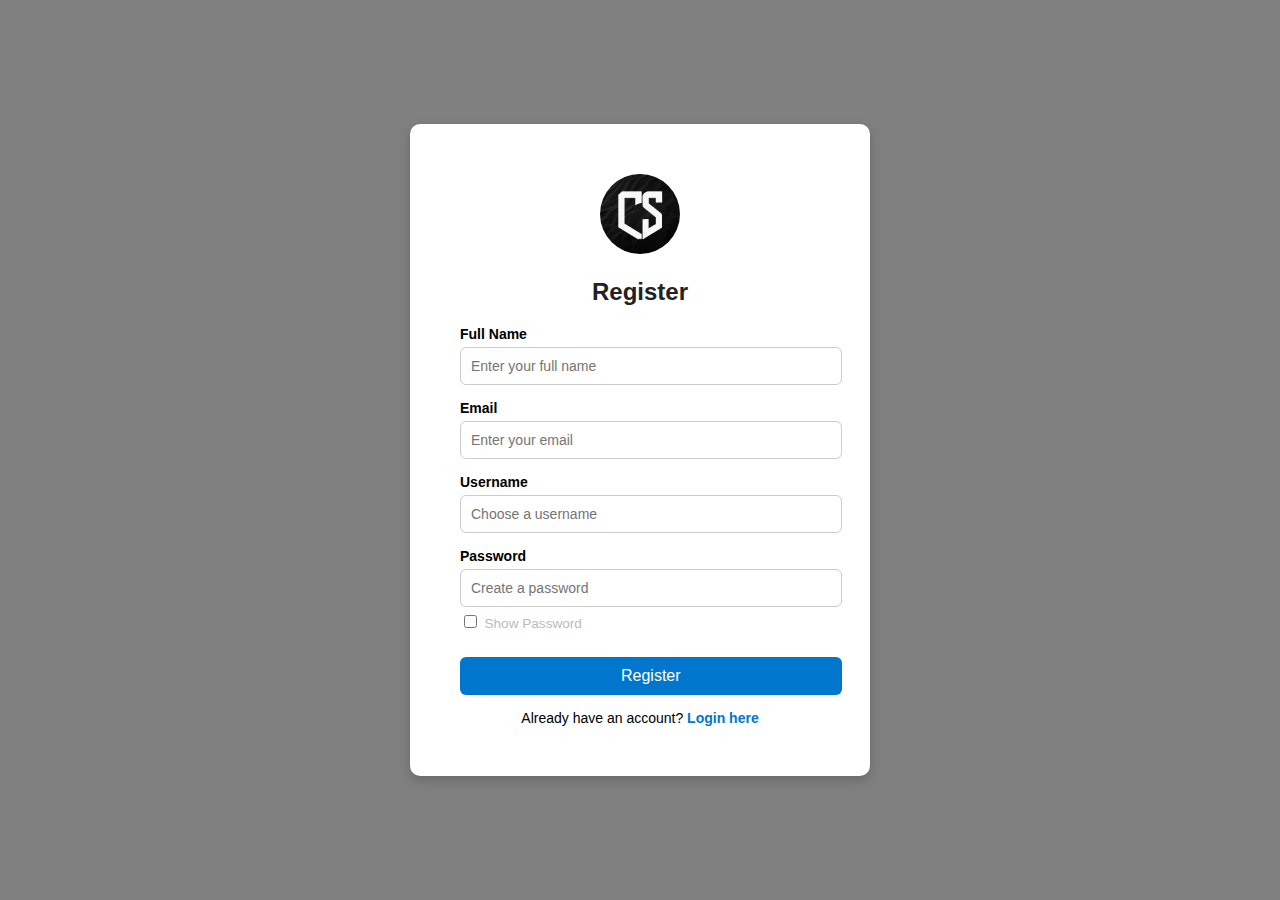
<file: index.html>
<!DOCTYPE html>
<html lang="en">
<head>
  <meta charset="UTF-8">
  <meta name="viewport" content="width=device-width, initial-scale=1.0">
  <title>CS Tech Shop - Sign Up & Login</title>
  <link rel="stylesheet" href="SignUp.css">
   <link rel="stylesheet" href="https://cdnjs.cloudflare.com/ajax/libs/font-awesome/6.5.0/css/all.min.css">
</head>

<body>

  <div class="clemente-villavicencio-container">
  <div class="clemente-villavicencio-logo">
    <img src="img/WEBdev LOGO.png" alt="CS Tech Shop Logo">
  </div>


 <div id="register-form">
  <h2 class="clemente-villavicencio-h2">Register</h2>
  <div class="clemente-villavicencio-message" id="register-msg"></div>

  <div class="clemente-villavicencio-form-group">
    <label class="clemente-villavicencio-label" for="reg-fullname">Full Name</label>
    <input class="clemente-villavicencio-input" type="text" id="reg-fullname" placeholder="Enter your full name">
  </div>

  <div class="clemente-villavicencio-form-group">
    <label class="clemente-villavicencio-label" for="reg-email">Email</label>
    <input class="clemente-villavicencio-input" type="email" id="reg-email" placeholder="Enter your email">
  </div>

  <div class="clemente-villavicencio-form-group">
    <label class="clemente-villavicencio-label" for="reg-username">Username</label>
    <input class="clemente-villavicencio-input" type="text" id="reg-username" placeholder="Choose a username">
  </div>

  <div class="clemente-villavicencio-form-group">
    <label class="clemente-villavicencio-label" for="reg-password">Password</label>
    <input class="clemente-villavicencio-input" type="password" id="reg-password" placeholder="Create a password">
    
    
    <div style="margin-top: 5px;">
      <input type="checkbox" id="show-reg-password" onclick="toggleRegisterPassword()">
      <label for="show-reg-password" style="font-size: 0.85rem; color:#bbb;">Show Password</label>
    </div>
  </div>

  

  <button class="clemente-villavicencio-button" onclick="register()">Register</button>
  

  <div class="clemente-villavicencio-switch">
    Already have an account? <a onclick="showLogin()">Login here</a>
  </div>
</div>



<div id="login-form" style="display: none;">
  <h2 class="clemente-villavicencio-h2">Login</h2>
  <div class="clemente-villavicencio-message" id="login-msg"></div>

  <div class="clemente-villavicencio-form-group">
    <label class="clemente-villavicencio-label" for="login-username">Username</label>
    <input class="clemente-villavicencio-input" type="text" id="login-username" placeholder="Enter your username">
  </div>

  <div class="clemente-villavicencio-form-group">
    <label class="clemente-villavicencio-label" for="login-password">Password</label>
    <input class="clemente-villavicencio-input" type="password" id="login-password" placeholder="Enter your password">

    
    <div style="margin-top: 5px;">
      <input type="checkbox" id="show-login-password" onclick="toggleLoginPassword()">
      <label for="show-login-password" style="font-size: 0.85rem; color:#bbb;">Show Password</label>
    </div>
  </div>

  <button class="clemente-villavicencio-button" onclick="login()">Login</button>
  
  

  <div class="clemente-villavicencio-switch">
    Don’t have an account? <a onclick="showRegister()">Register here</a>
  </div>
</div>


<script>
  function toggleRegisterPassword() {
    const pass = document.getElementById("reg-password");
    pass.type = pass.type === "password" ? "text" : "password";
  }

  function toggleLoginPassword() {
    const pass = document.getElementById("login-password");
    pass.type = pass.type === "password" ? "text" : "password";
  }
</script>



  

<script src="script.js"></script>


</body>
</html> 


</body>
</html>
</file>
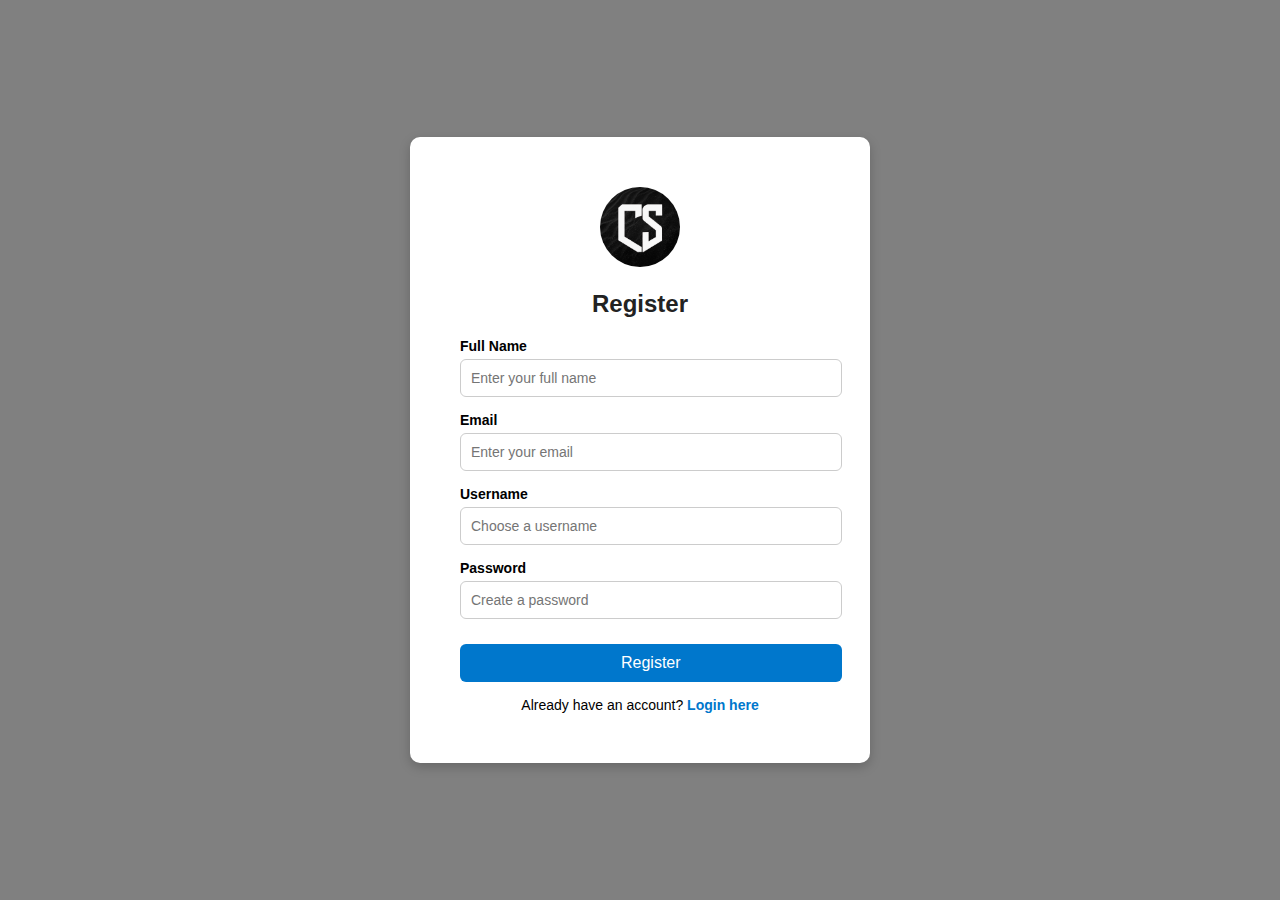
<file: Project/index.html>
<!DOCTYPE html>
<html lang="en">
<head>
  <meta charset="UTF-8">
  <meta name="viewport" content="width=device-width, initial-scale=1.0">
  <title>CS Tech Shop - Sign Up & Login</title>
   <link rel="stylesheet" href="SignUp.css">
</head>

<body>

  <div class="clemente-villavicencio-container">
  <div class="clemente-villavicencio-logo">
    <img src="img/WEBdev LOGO.png" alt="CS Tech Shop Logo">
  </div>


  <div id="register-form">
    <h2 class="clemente-villavicencio-h2">Register</h2>
    <div class="clemente-villavicencio-message" id="register-msg"></div>
    <div class="clemente-villavicencio-form-group">
      <label class="clemente-villavicencio-label" for="reg-fullname">Full Name</label>
      <input class="clemente-villavicencio-input" type="text" id="reg-fullname" placeholder="Enter your full name">
    </div>
    <div class="clemente-villavicencio-form-group">
      <label class="clemente-villavicencio-label" for="reg-email">Email</label>
      <input class="clemente-villavicencio-input" type="email" id="reg-email" placeholder="Enter your email">
    </div>
    <div class="clemente-villavicencio-form-group">
      <label class="clemente-villavicencio-label" for="reg-username">Username</label>
      <input class="clemente-villavicencio-input" type="text" id="reg-username" placeholder="Choose a username">
    </div>
    <div class="clemente-villavicencio-form-group">
      <label class="clemente-villavicencio-label" for="reg-password">Password</label>
      <input class="clemente-villavicencio-input" type="password" id="reg-password" placeholder="Create a password">
    </div>
    <button class="clemente-villavicencio-button" onclick="register()">Register</button>
    <div class="clemente-villavicencio-switch">Already have an account? <a onclick="showLogin()">Login here</a></div>
  </div>

 
  <div id="login-form" style="display: none;">
    <h2 class="clemente-villavicencio-h2">Login</h2>
    <div class="clemente-villavicencio-message" id="login-msg"></div>
    <div class="clemente-villavicencio-form-group">
      <label class="clemente-villavicencio-label" for="login-username">Username</label>
      <input class="clemente-villavicencio-input" type="text" id="login-username" placeholder="Enter your username">
    </div>
    <div class="clemente-villavicencio-form-group">
      <label class="clemente-villavicencio-label" for="login-password">Password</label>
      <input class="clemente-villavicencio-input" type="password" id="login-password" placeholder="Enter your password">
    </div>
    <button class="clemente-villavicencio-button" onclick="login()">Login</button>
    <div class="clemente-villavicencio-switch">Don’t have an account? <a onclick="showRegister()">Register here</a></div>
  </div>
</div>

<script>
  function showLogin() {
    document.getElementById("register-form").style.display = "none";
    document.getElementById("login-form").style.display = "block";
  }

  function showRegister() {
    document.getElementById("login-form").style.display = "none";
    document.getElementById("register-form").style.display = "block";
  }

  function register() {
    const fullname = document.getElementById("reg-fullname").value.trim();
    const email = document.getElementById("reg-email").value.trim();
    const username = document.getElementById("reg-username").value.trim();
    const password = document.getElementById("reg-password").value.trim();
    const msg = document.getElementById("register-msg");


    if (!fullname || !email || !username || !password) {
      msg.style.color = "red";
      msg.textContent = "⚠ Please complete all fields before proceeding.";
      return;
    }

    
    localStorage.setItem("cs_fullname", fullname);
    localStorage.setItem("cs_email", email);
    localStorage.setItem("cs_username", username);
    localStorage.setItem("cs_password", password);

    msg.style.color = "green";
    msg.textContent = "✅ Registration successful! Please login.";
    setTimeout(showLogin, 1500);
  }

  function login() {
    const username = document.getElementById("login-username").value.trim();
    const password = document.getElementById("login-password").value.trim();
    const msg = document.getElementById("login-msg");

    const storedUser = localStorage.getItem("cs_username");
    const storedPass = localStorage.getItem("cs_password");

    if (!storedUser || !storedPass) {
      msg.style.color = "red";
      msg.textContent = "⚠ You must register first before logging in!";
      return;
    }

    if (username === storedUser && password === storedPass) {
      msg.style.color = "green";
      msg.textContent = "Login successful! Redirecting...";
      setTimeout(() => {
        window.location.href = "Homepage.html"; 
      }, 1500);
    } else {
      msg.style.color = "red";
      msg.textContent = "❌ Invalid username or password!";
    }
  }
</script>

</body>
</html>
</file>
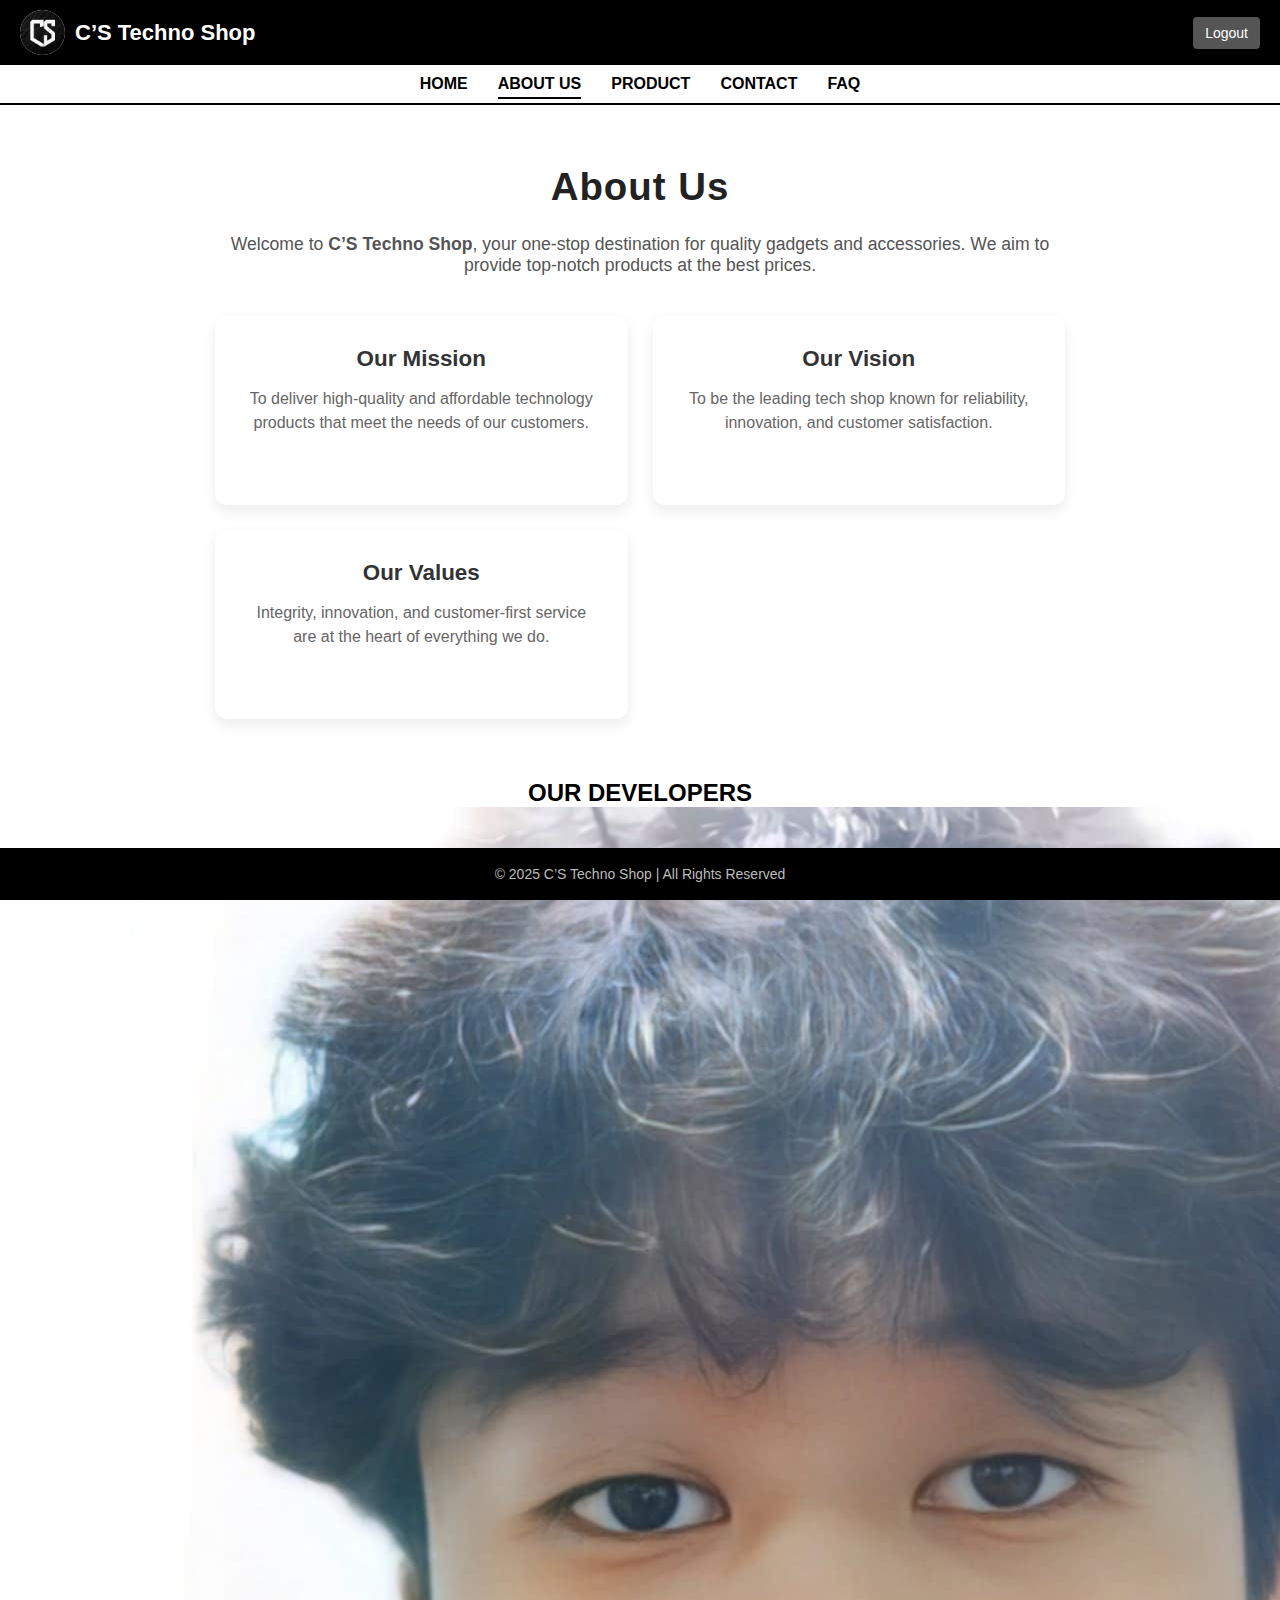
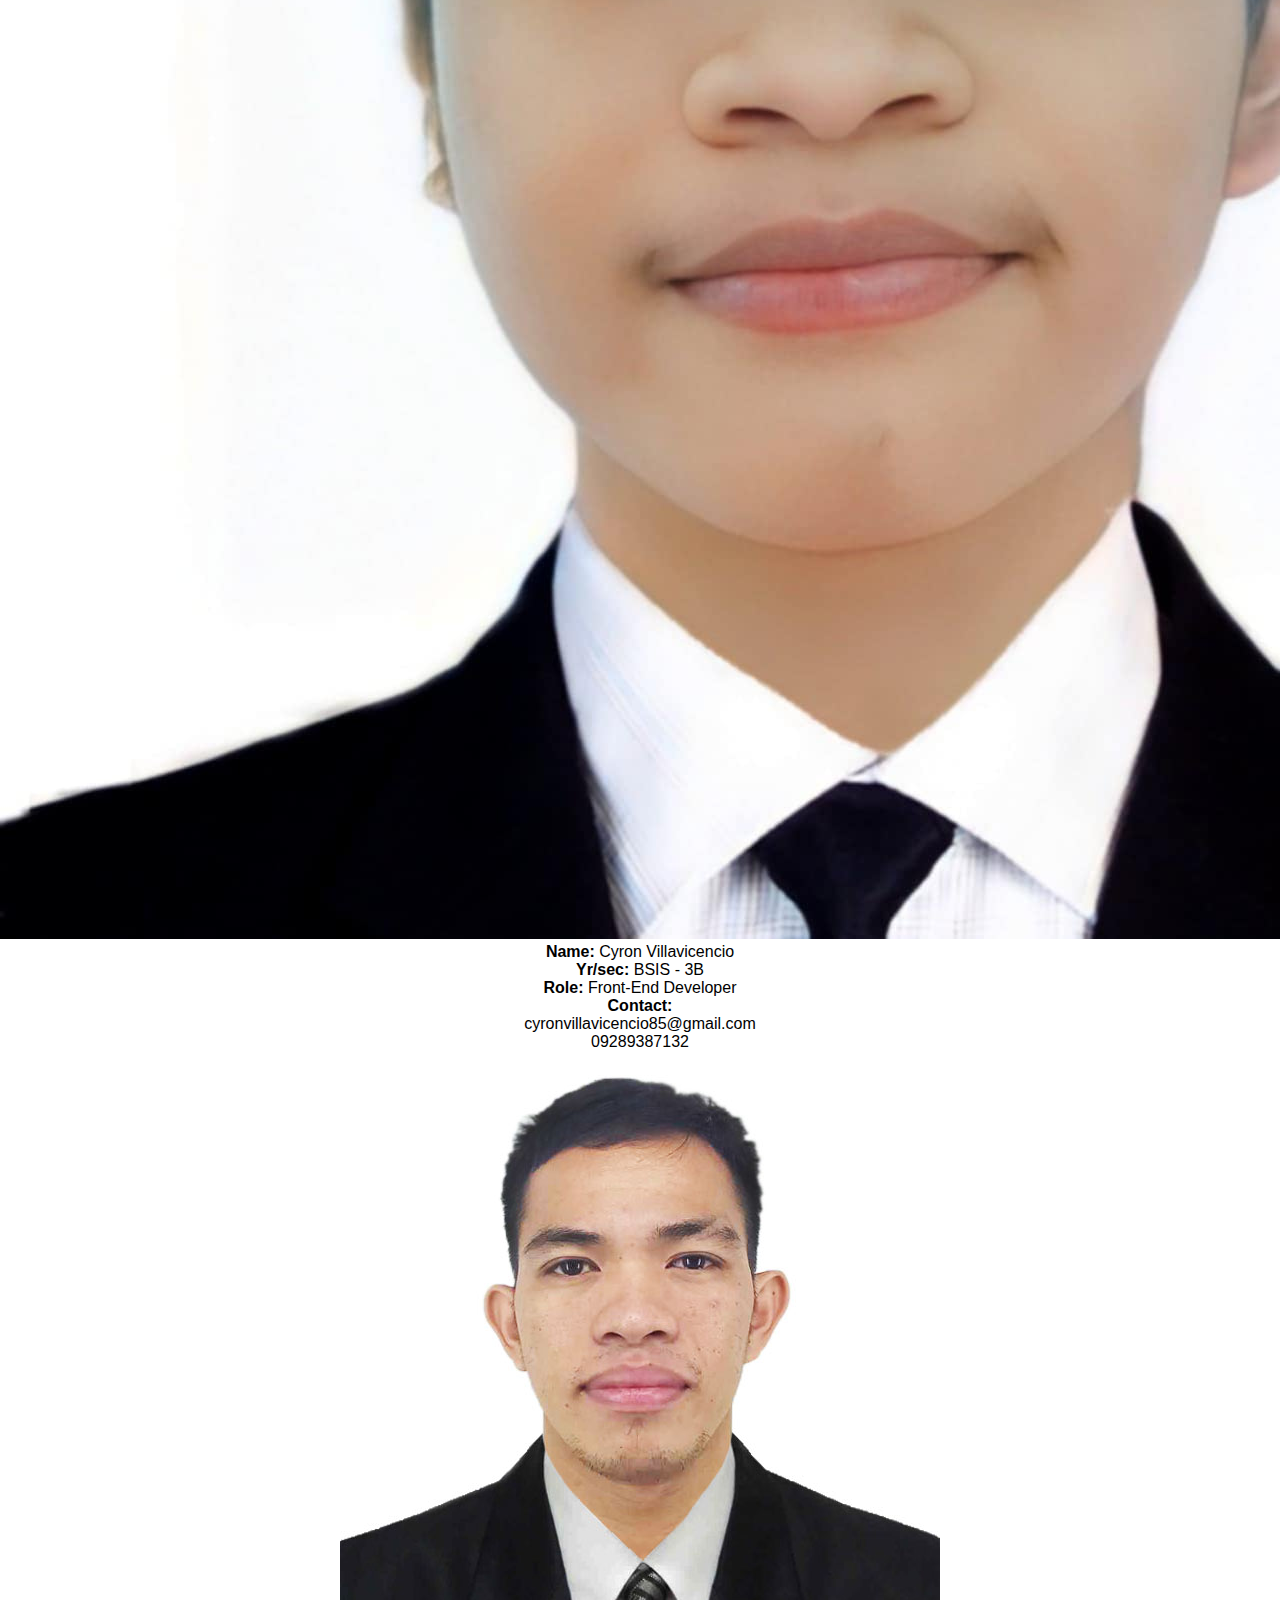
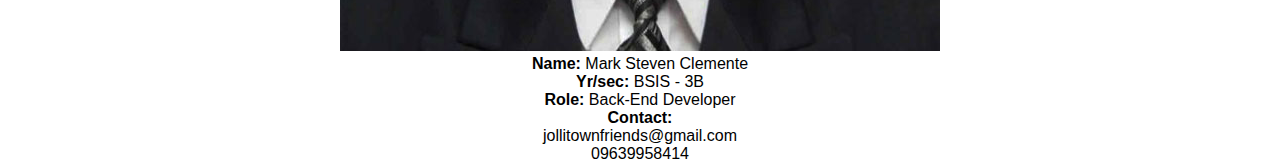
<file: AboutUs.html>
<!DOCTYPE html>
<html lang="en">
<head>
  <meta charset="UTF-8" class="clemente-villavicencio-meta">
  <meta name="viewport" content="width=device-width, initial-scale=1.0" class="clemente-villavicencio-meta">
  <title class="clemente-villavicencio-title">C’S Techno Shop - About Us</title>
  <link rel="stylesheet" href="AboutUs.css" class="clemente-villavicencio-link">  
  <link rel="stylesheet" href="https://cdnjs.cloudflare.com/ajax/libs/font-awesome/6.5.0/css/all.min.css" class="clemente-villavicencio-link">
</head>
<body class="clemente-villavicencio-body">

  <header class="clemente-villavicencio-header">
    <div class="clemente-villavicencio-logo">
      <img src="img/WEBdev LOGO.png" alt="Logo" class="clemente-villavicencio-logo-img">
      <h2 class="clemente-villavicencio-h2">C’S Techno Shop</h2>
    </div>


    <button onclick="logout()" class="clemente-villavicencio-logout">Logout</button>
  </header>

  
  <nav class="clemente-villavicencio-nav">
    <ul class="clemente-villavicencio-ul">
      <li class="clemente-villavicencio-li"><a href="Homepage.html" class="clemente-villavicencio-a">HOME</a></li>
      <li class="clemente-villavicencio-li"><a href="AboutUs.html" class="active clemente-villavicencio-a">ABOUT US</a></li>
      <li class="clemente-villavicencio-li"><a href="Product.html" class="clemente-villavicencio-a">PRODUCT</a></li>
      <li class="clemente-villavicencio-li"><a href="ContactUs.html" class="clemente-villavicencio-a">CONTACT</a></li>
      <li class="clemente-villavicencio-li"><a href="FAQ.html" class="clemente-villavicencio-a">FAQ</a></li>
    </ul>
  </nav>

 
  <section class="clemente-villavicencio-about-section">
    <h2 class="clemente-villavicencio-h2">About Us</h2>
    <p class="clemente-villavicencio-p">
      Welcome to <b>C’S Techno Shop</b>, your one-stop destination for quality gadgets and accessories. 
      We aim to provide top-notch products at the best prices.
    </p>
    
    <div class="clemente-villavicencio-about-cards">
      <div class="clemente-villavicencio-card">
        <h3 class="clemente-villavicencio-h3">Our Mission</h3>
        <p class="clemente-villavicencio-p">
          To deliver high-quality and affordable technology products that meet the needs of our customers.
        </p>
      </div>
      <div class="clemente-villavicencio-card">
        <h3 class="clemente-villavicencio-h3">Our Vision</h3>
        <p class="clemente-villavicencio-p">
          To be the leading tech shop known for reliability, innovation, and customer satisfaction.
        </p>
      </div>
      <div class="clemente-villavicencio-card">
        <h3 class="clemente-villavicencio-h3">Our Values</h3>
        <p class="clemente-villavicencio-p">
          Integrity, innovation, and customer-first service are at the heart of everything we do.
        </p>
      </div>
    </div>
  </section>
   <section class="clemente-villavicencio-dev">
    <h2>OUR DEVELOPERS</h2>

    <div class="clemente-villavicencio-contact-grid">
      <div class="clemente-villavicencio-contact-card">
        <img src="img/cyron.jpg" alt="Cyron Villavicencio" />
        <p><strong>Name:</strong> Cyron Villavicencio</p>
        <p><strong>Yr/sec:</strong> BSIS - 3B</p>
        <p><strong>Role:</strong> Front-End Developer</p>
        <p><strong>Contact:</strong><br>cyronvillavicencio85@gmail.com<br>09289387132</p>
      </div>

      <div class="clemente-villavicencio-contact-card">
        <img src="img/steven.jpg" alt="Mark Steven Clemente" />
        <p><strong>Name:</strong> Mark Steven Clemente</p>
        <p><strong>Yr/sec:</strong> BSIS - 3B</p>
        <p><strong>Role:</strong> Back-End Developer</p>
        <p><strong>Contact:</strong><br>jollitownfriends@gmail.com<br>09639958414</p>
      </div>
    </div>
  </section>


  <footer class="clemente-villavicencio-footer">
    &copy; 2025 C’S Techno Shop | All Rights Reserved
  </footer>


  <script class="clemente-villavicencio-script">
    function logout() {
      alert("✅ You have successfully logged out."); 
      setTimeout(() => {
        window.location.href = "index.html"; 
      }, 500); 
    }
  </script>

</body>
</html>
</file>
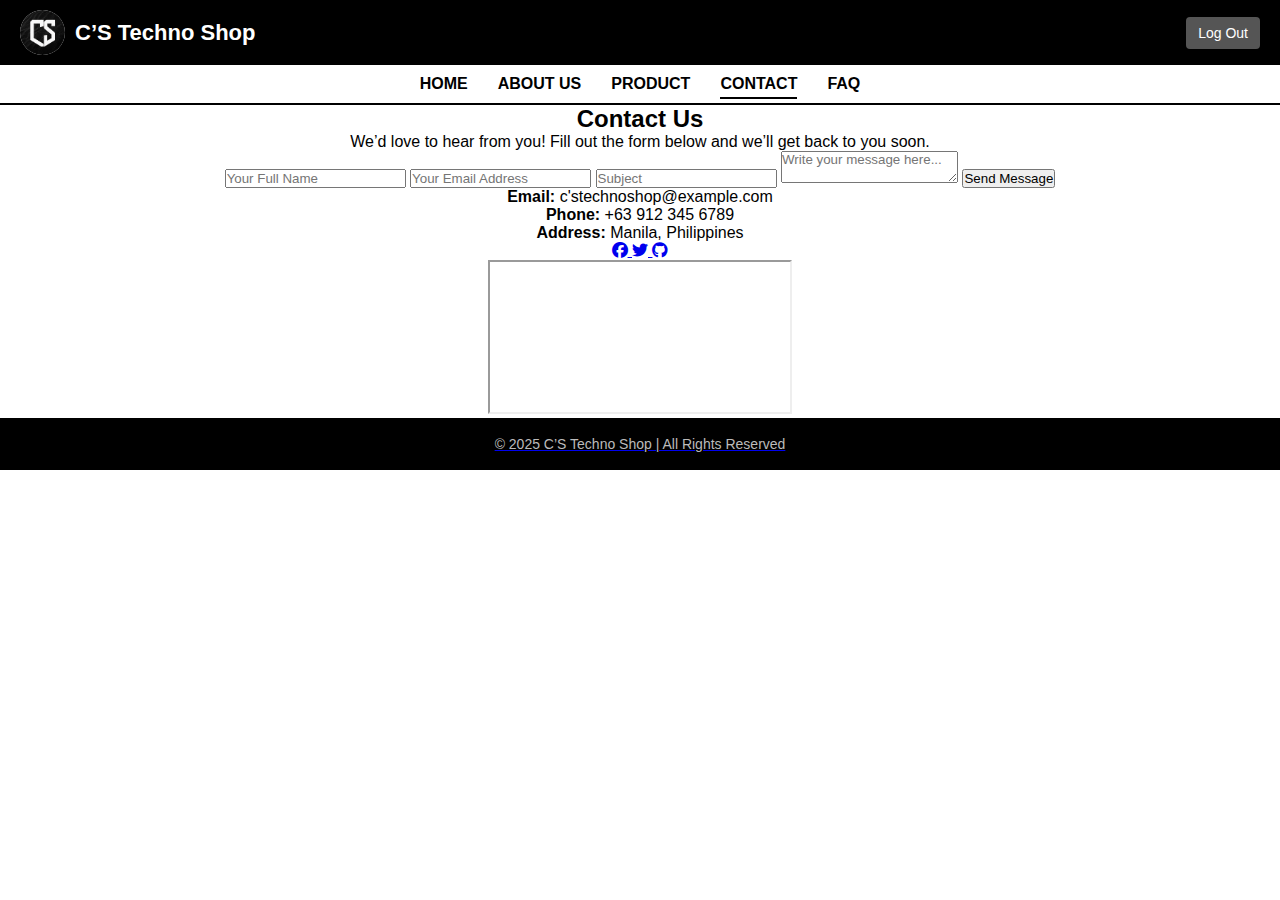
<file: ContactUs.html>
<!DOCTYPE html>
<html lang="en">
<head>
  <meta charset="utf-8" />
  <meta name="viewport" content="width=device-width, initial-scale=1" />
  <title>C’S Techno Shop - Contact</title>


  <link rel="stylesheet" href="ContactUs.css" />
  <link rel="stylesheet"
        href="https://cdnjs.cloudflare.com/ajax/libs/font-awesome/6.5.0/css/all.min.css" />
</head>
<body class="clemente-villavicencio-body">

  <header class="clemente-villavicencio-header">
    <div class="clemente-villavicencio-logo">
      <img src="img/WEBdev LOGO.png" alt="Logo" class="clemente-villavicencio-logo-img" />
      <h2 class="clemente-villavicencio-h2">C’S Techno Shop</h2>
    </div>

    <button class="clemente-villavicencio-logout" onclick="logout()">Log Out</button>
  </header>


  <nav class="clemente-villavicencio-nav">
  
    <ul class="clemente-villavicencio-ul">
      <li><a href="Homepage.html" class="clemente-villavicencio-a">HOME</a></li>
      <li><a href="AboutUs.html" class="clemente-villavicencio-a">ABOUT US</a></li>
      <li><a href="Product.html" class="clemente-villavicencio-a">PRODUCT</a></li>
      <li><a href="ContactUs.html" class="active clemente-villavicencio-a">CONTACT</a></li>
      <li><a href="FAQ.html" class="clemente-villavicencio-a">FAQ</a></li>
    </ul>
  </nav>


 <section class="contact-section clemente-villavicencio">
    
    <!-- LEFT side: Form -->
    <div class="form-container clemente-villavicencio">
      <h2>Contact Us</h2>
      <p>We’d love to hear from you! Fill out the form below and we’ll get back to you soon.</p>

      <form action="#" method="POST" class="clemente-villavicencio">
        <input type="text" name="name" placeholder="Your Full Name" required class="clemente-villavicencio">
        <input type="email" name="email" placeholder="Your Email Address" required class="clemente-villavicencio">
        <input type="text" name="subject" placeholder="Subject" class="clemente-villavicencio">
        <textarea name="message" placeholder="Write your message here..." required class="clemente-villavicencio"></textarea>
        <button type="submit" class="clemente-villavicencio">Send Message</button>
      </form>
    </div>

    <!-- RIGHT side: Info + Map + Social -->
    <div class="info-map clemente-villavicencio">
      <div class="contact-info clemente-villavicencio">
        <p><strong>Email:</strong> c'stechnoshop@example.com</p>
        <p><strong>Phone:</strong> +63 912 345 6789</p>
        <p><strong>Address:</strong> Manila, Philippines</p>

        <!-- Social Media Links -->
        <div class="social-links clemente-villavicencio">
         <a href="https://www.facebook.com/profile.php?id=61580438786359" target="_blank"><i class="fab fa-facebook"></i>
          <a href="https://www.instagram.com/cstechnoo?igsh=eDJ4N2FyMG9wcThx" target="_blank"> <i class="fab fa-twitter"></i>
          <a href="https://github.com/bossmack1997" target="_blank"><i class="fab fa-github"></i>
          
        </div>
      </div>

      <div class="map clemente-villavicencio">
        <iframe 
          src="https://www.google.com/maps/embed?pb=!1m18!1m12!1m3!1d3858.743846242911!2d121.04370031436744!3d14.599512389797257!2m3!1f0!2f0!3f0!3m2!1i1024!2i768!4f13.1!3m3!1m2!1s0x3397c9e1b6b2d5c3%3A0x35b5b0bb28d76cf9!2sManila%2C%20Philippines!5e0!3m2!1sen!2sph!4v1695723012345!5m2!1sen!2sph" 
          allowfullscreen="" 
          loading="lazy">
        </iframe>
      </div>
    </div>
  

  <footer class="clemente-villavicencio-footer">
    &copy; 2025 C’S Techno Shop | All Rights Reserved
  </footer>

  <script>
    function logout() {
      alert("✅ You have successfully logged out.");
      setTimeout(() => (window.location.href = "index.html"), 500);
    }
  </script>
</body>
</html>
</file>
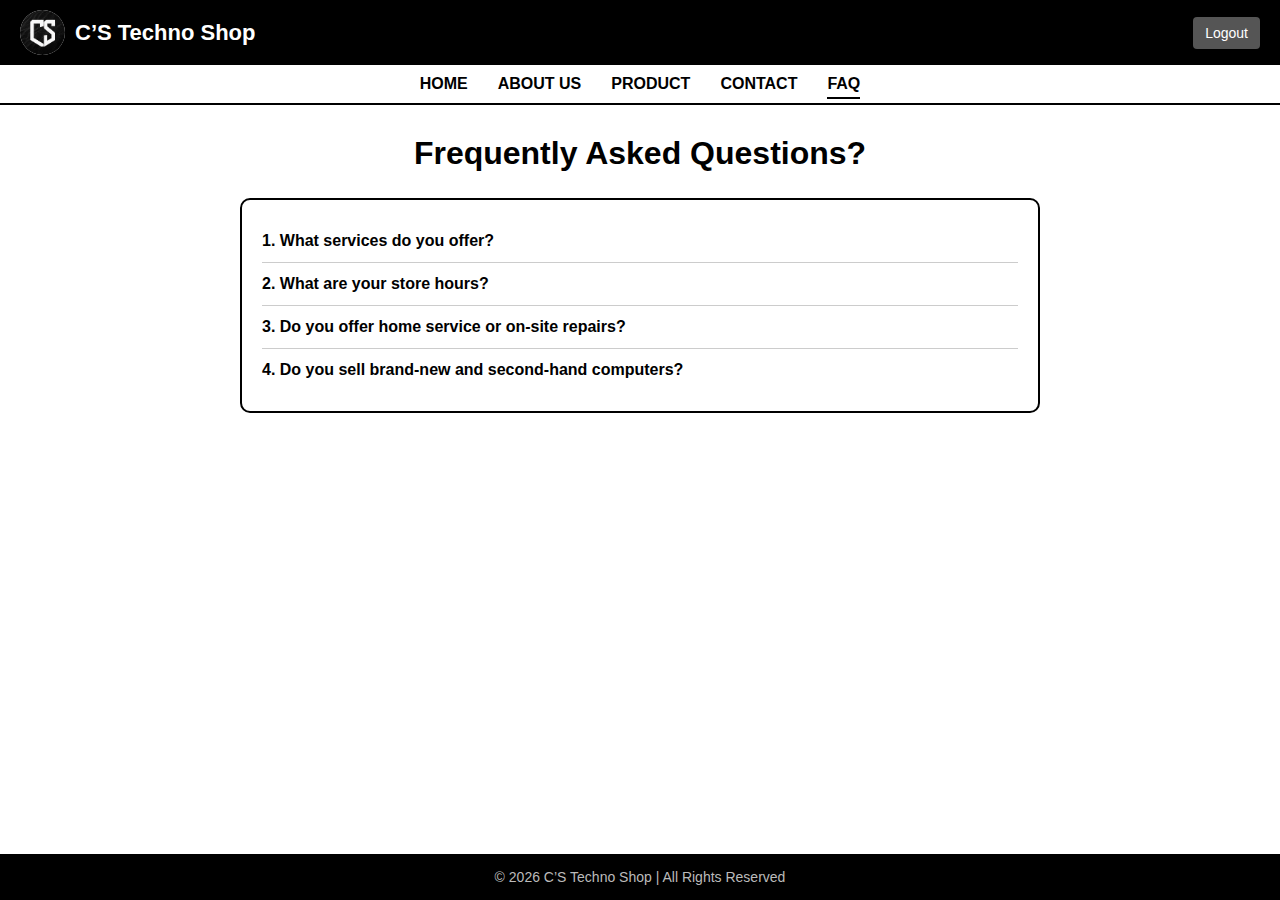
<file: FAQ.html>
<!DOCTYPE html>
<html lang="en">
<head>
  <meta charset="UTF-8">
  <meta name="viewport" content="width=device-width, initial-scale=1.0">
  <title>C’S Techno Shop - FAQ</title>
  <link rel="stylesheet" href="FAQ.css">
  <link rel="stylesheet" href="https://cdnjs.cloudflare.com/ajax/libs/font-awesome/6.5.0/css/all.min.css">
</head>
<body class="clemente-villavicencio-body">


  <header class="clemente-villavicencio-header">
    <div class="clemente-villavicencio-logo">
      <img src="img/WEBdev LOGO.png" alt="Logo" class="clemente-villavicencio-logo-img">
      <h2 class="clemente-villavicencio-h2">C’S Techno Shop</h2>
    </div>
    <button onclick="logout()" class="clemente-villavicencio-logout">Logout</button>
  </header>

 
  <nav class="clemente-villavicencio-nav">
    <ul class="clemente-villavicencio-ul">
      <li class="clemente-villavicencio-li"><a href="Homepage.html" class="clemente-villavicencio-a">HOME</a></li>
      <li class="clemente-villavicencio-li"><a href="AboutUs.html" class="clemente-villavicencio-a">ABOUT US</a></li>
      <li class="clemente-villavicencio-li"><a href="Product.html" class="clemente-villavicencio-a">PRODUCT</a></li>
      <li class="clemente-villavicencio-li"><a href="ContactUs.html" class="clemente-villavicencio-a">CONTACT</a></li>
      <li class="clemente-villavicencio-li"><a href="FAQ.html" class="active clemente-villavicencio-a">FAQ</a></li>
    </ul>
  </nav>


  <section class="clemente-villavicencio-faq">
    <h2 class="clemente-villavicencio-h2">Frequently Asked Questions?</h2>
    <div class="clemente-villavicencio-faq-container">

      <div class="clemente-villavicencio-faq-item">
        <div class="clemente-villavicencio-faq-question">1. What services do you offer?</div>
        <div class="clemente-villavicencio-faq-answer">
          <p>We provide computer sales, repairs, upgrades, networking services, and custom PC builds.  
          We also sell accessories like keyboards, mice, and monitors.</p>
        </div>
      </div>

      <div class="clemente-villavicencio-faq-item">
        <div class="clemente-villavicencio-faq-question">2. What are your store hours?</div>
        <div class="clemente-villavicencio-faq-answer">
          <p>Our shop is open Monday to Saturday, 9:00 AM – 7:00 PM. We are closed on Sundays.</p>
        </div>
      </div>

      <div class="clemente-villavicencio-faq-item">
        <div class="clemente-villavicencio-faq-question">3. Do you offer home service or on-site repairs?</div>
        <div class="clemente-villavicencio-faq-answer">
          <p>Yes, we provide on-site repair and troubleshooting for homes and offices.  
          Additional charges may apply depending on location.</p>
        </div>
      </div>

      <div class="clemente-villavicencio-faq-item">
        <div class="clemente-villavicencio-faq-question">4. Do you sell brand-new and second-hand computers?</div>
        <div class="clemente-villavicencio-faq-answer">
          <p>Yes, we sell both brand-new and refurbished computers.  
          All refurbished units are tested and come with a warranty.</p>
        </div>
      </div>

    </div>
  </section>


  <footer class="clemente-villavicencio-footer">
    &copy; <span id="year"></span> C’S Techno Shop | All Rights Reserved
  </footer>

  <script>
   
    document.getElementById("year").textContent = new Date().getFullYear();

  
    const faqItems = document.querySelectorAll('.clemente-villavicencio-faq-item');
    faqItems.forEach(item => {
      const question = item.querySelector('.clemente-villavicencio-faq-question');
      question.addEventListener('click', () => {
        item.classList.toggle('active');
      });
    });

   
    function logout() {
      alert("✅ You have successfully logged out."); 
      setTimeout(() => {
        window.location.href = "index.html"; 
      }, 500);
    }
  </script>

</body>
</html>
</file>
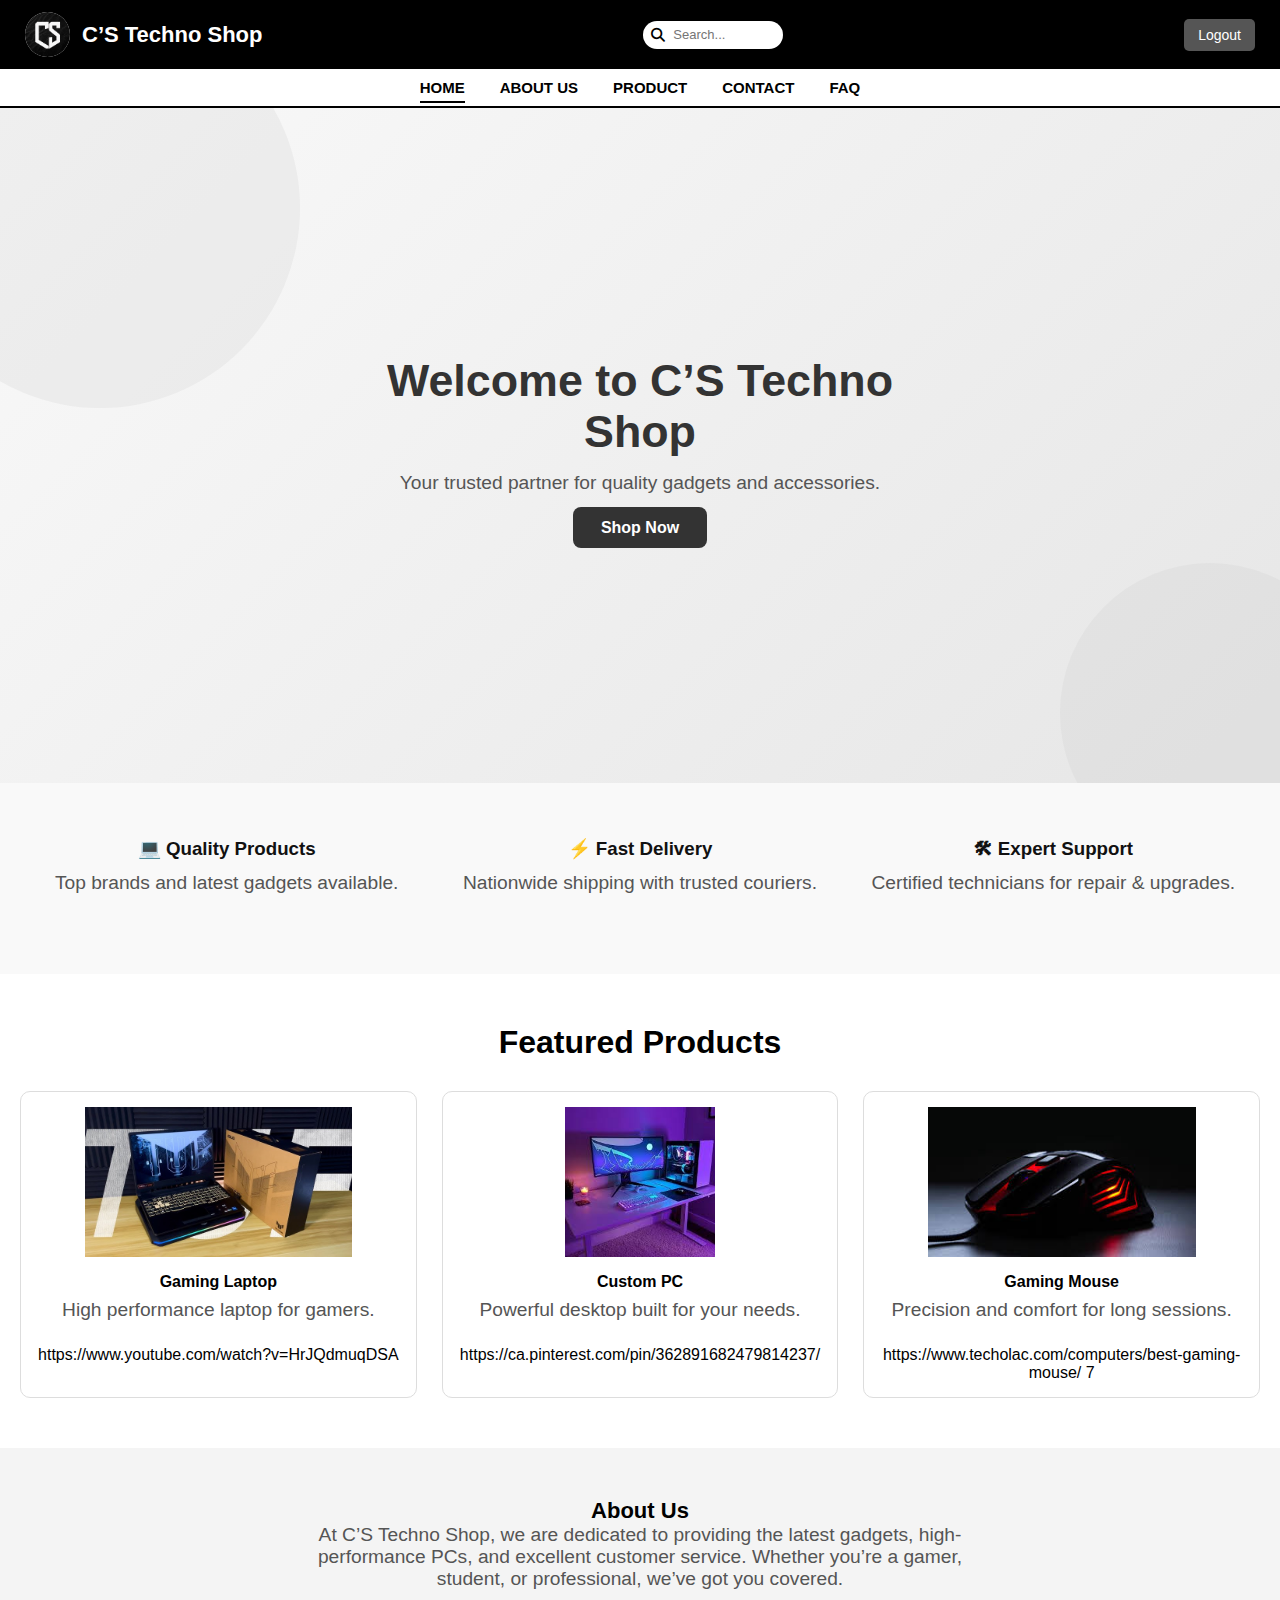
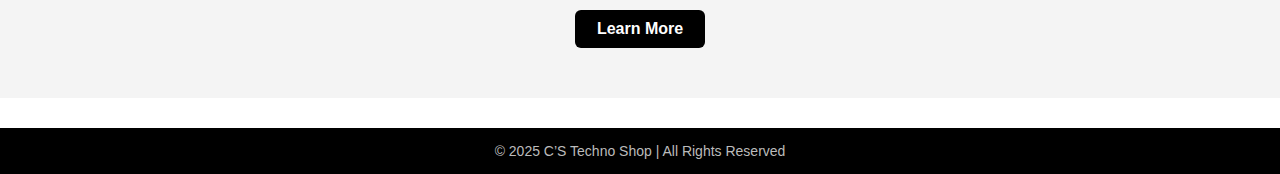
<file: Homepage.html>
<!DOCTYPE html>
<html lang="en">
<head>
  <meta charset="UTF-8">
  <meta name="viewport" content="width=device-width, initial-scale=1.0">
  <title>C’S Techno Shop - Home</title>
  <link rel="stylesheet" href="Homepage.css">
  <link rel="stylesheet" href="https://cdnjs.cloudflare.com/ajax/libs/font-awesome/6.5.0/css/all.min.css">
</head>
<body class="clemente-villavicencio-body">


  <header class="clemente-villavicencio-header">
     <div class="clemente-villavicencio-logo">
        <img src="img/WEBdev LOGO.png" alt="Logo" class="clemente-villavicencio-logo-img">
        <h2 class="clemente-villavicencio-h2">C’S Techno Shop</h2>
     </div>
     <div class="clemente-villavicencio-search-box">
        <i class="fas fa-search clemente-villavicencio-icon"></i>
        <input type="text" placeholder="Search..." class="clemente-villavicencio-input">
     </div>
     <button onclick="logout()" class="clemente-villavicencio-logout">Logout</button>
  </header>

  <nav class="clemente-villavicencio-nav">
    <ul class="clemente-villavicencio-ul">
      <li class="clemente-villavicencio-li"><a href="Homepage.html" class="active clemente-villavicencio-a">HOME</a></li>
      <li class="clemente-villavicencio-li"><a href="AboutUs.html" class="clemente-villavicencio-a">ABOUT US</a></li>
      <li class="clemente-villavicencio-li"><a href="Product.html" class="clemente-villavicencio-a">PRODUCT</a></li>
      <li class="clemente-villavicencio-li"><a href="ContactUs.html" class="clemente-villavicencio-a">CONTACT</a></li>
      <li class="clemente-villavicencio-li"><a href="FAQ.html" class="clemente-villavicencio-a">FAQ</a></li>
    </ul>
  </nav>


  <section class="clemente-villavicencio-hero">
    <div class="clemente-villavicencio-hero-content">
      <h1 class="clemente-villavicencio-h1">Welcome to C’S Techno Shop</h1>
      <p class="clemente-villavicencio-p">Your trusted partner for quality gadgets and accessories.</p>
      <a href="Product.html" class="clemente-villavicencio-btn">Shop Now</a>
    </div>
  </section>


  <section class="clemente-villavicencio-highlights">
    <div class="clemente-villavicencio-highlight">
      <h3 class="clemente-villavicencio-h3">💻 Quality Products</h3>
      <p class="clemente-villavicencio-p">Top brands and latest gadgets available.</p>
    </div>
    <div class="clemente-villavicencio-highlight">
      <h3 class="clemente-villavicencio-h3">⚡ Fast Delivery</h3>
      <p class="clemente-villavicencio-p">Nationwide shipping with trusted couriers.</p>
    </div>
    <div class="clemente-villavicencio-highlight">
      <h3 class="clemente-villavicencio-h3">🛠 Expert Support</h3>
      <p class="clemente-villavicencio-p">Certified technicians for repair & upgrades.</p>
    </div>
  </section>

   <section class="clemente-villavicencio-products">
    <h2 class="clemente-villavicencio-h2">Featured Products</h2>
    <div class="clemente-villavicencio-product-grid">
      <div class="clemente-villavicencio-product">
        <img src="img/laptop.jpg" alt="Laptop" class="clemente-villavicencio-img">
        <h4 class="clemente-villavicencio-h4">Gaming Laptop</h4>
        <p class="clemente-villavicencio-p">High performance laptop for gamers.</p>
       <p class="clemente-villavicencio-product-citation">https://www.youtube.com/watch?v=HrJQdmuqDSA</p>
      </div>
      <div class="clemente-villavicencio-product">
        <img src="img/set1.jpg" alt="Desktop" class="clemente-villavicencio-img">
        <h4 class="clemente-villavicencio-h4">Custom PC</h4>
        <p class="clemente-villavicencio-p">Powerful desktop built for your needs.</p>
       <p class="clemente-villavicencio-product-citation">https://ca.pinterest.com/pin/362891682479814237/</p>
      </div>
      <div class="clemente-villavicencio-product">
        <img src="img/mouse.jpg" alt="Gaming Mouse" class="clemente-villavicencio-img">
        <h4 class="clemente-villavicencio-h4">Gaming Mouse</h4>
        <p class="clemente-villavicencio-p">Precision and comfort for long sessions.</p>
       <p class="clemente-villavicencio-product-citation">https://www.techolac.com/computers/best-gaming-mouse/ 7</p>
      </div>
    </div>
  </section>

  <section class="clemente-villavicencio-about-preview">
    <h2 class="clemente-villavicencio-h2">About Us</h2>
    <p class="clemente-villavicencio-p">
      At C’S Techno Shop, we are dedicated to providing the latest gadgets, high-performance PCs, and excellent customer service. Whether you’re a gamer, student, or professional, we’ve got you covered.
    </p>
    <a href="AboutUs.html" class="clemente-villavicencio-btn">Learn More</a>
  </section>

  
  <footer class="clemente-villavicencio-footer">
    &copy; 2025 C’S Techno Shop | All Rights Reserved
  </footer>

 
  <script>
    function logout() {
      alert("✅ You have successfully logged out."); 
      setTimeout(() => {
        window.location.href = "index.html"; 
      }, 500); 
    }
  </script>

</body>
</html>
</file>
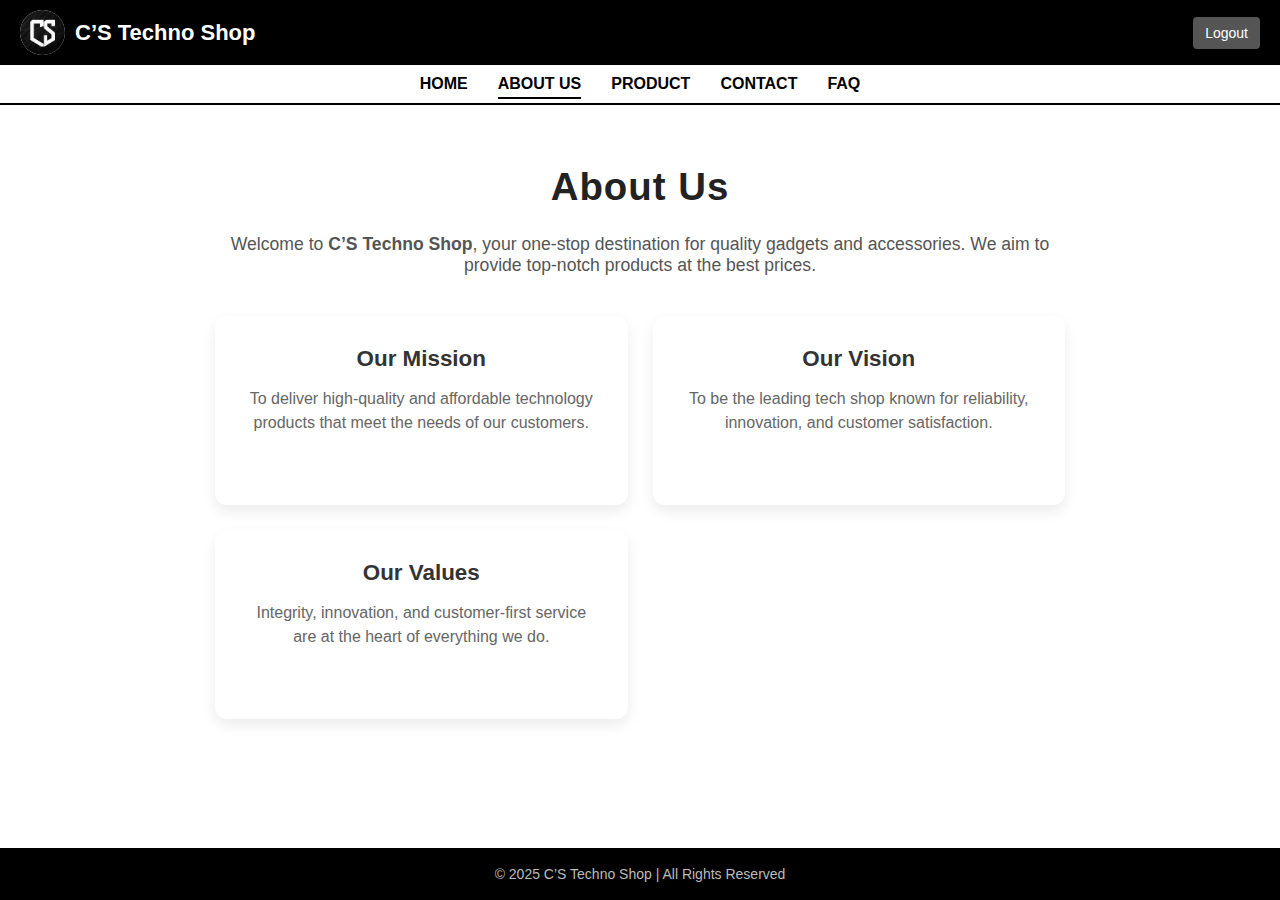
<file: Project/AboutUs.html>
<!DOCTYPE html>
<html lang="en">
<head>
  <meta charset="UTF-8" class="clemente-villavicencio-meta">
  <meta name="viewport" content="width=device-width, initial-scale=1.0" class="clemente-villavicencio-meta">
  <title class="clemente-villavicencio-title">C’S Techno Shop - About Us</title>
  <link rel="stylesheet" href="AboutUs.css" class="clemente-villavicencio-link">  
  <link rel="stylesheet" href="https://cdnjs.cloudflare.com/ajax/libs/font-awesome/6.5.0/css/all.min.css" class="clemente-villavicencio-link">
</head>
<body class="clemente-villavicencio-body">

  <header class="clemente-villavicencio-header">
    <div class="clemente-villavicencio-logo">
      <img src="img/WEBdev LOGO.png" alt="Logo" class="clemente-villavicencio-logo-img">
      <h2 class="clemente-villavicencio-h2">C’S Techno Shop</h2>
    </div>


    <button onclick="logout()" class="clemente-villavicencio-logout">Logout</button>
  </header>

  
  <nav class="clemente-villavicencio-nav">
    <ul class="clemente-villavicencio-ul">
      <li class="clemente-villavicencio-li"><a href="Homepage.html" class="clemente-villavicencio-a">HOME</a></li>
      <li class="clemente-villavicencio-li"><a href="AboutUs.html" class="active clemente-villavicencio-a">ABOUT US</a></li>
      <li class="clemente-villavicencio-li"><a href="Product.html" class="clemente-villavicencio-a">PRODUCT</a></li>
      <li class="clemente-villavicencio-li"><a href="ContactUs.html" class="clemente-villavicencio-a">CONTACT</a></li>
      <li class="clemente-villavicencio-li"><a href="FAQ.html" class="clemente-villavicencio-a">FAQ</a></li>
    </ul>
  </nav>

 
  <section class="clemente-villavicencio-about-section">
    <h2 class="clemente-villavicencio-h2">About Us</h2>
    <p class="clemente-villavicencio-p">
      Welcome to <b>C’S Techno Shop</b>, your one-stop destination for quality gadgets and accessories. 
      We aim to provide top-notch products at the best prices.
    </p>

    <div class="clemente-villavicencio-about-cards">
      <div class="clemente-villavicencio-card">
        <h3 class="clemente-villavicencio-h3">Our Mission</h3>
        <p class="clemente-villavicencio-p">
          To deliver high-quality and affordable technology products that meet the needs of our customers.
        </p>
      </div>
      <div class="clemente-villavicencio-card">
        <h3 class="clemente-villavicencio-h3">Our Vision</h3>
        <p class="clemente-villavicencio-p">
          To be the leading tech shop known for reliability, innovation, and customer satisfaction.
        </p>
      </div>
      <div class="clemente-villavicencio-card">
        <h3 class="clemente-villavicencio-h3">Our Values</h3>
        <p class="clemente-villavicencio-p">
          Integrity, innovation, and customer-first service are at the heart of everything we do.
        </p>
      </div>
    </div>
  </section>


  <footer class="clemente-villavicencio-footer">
    &copy; 2025 C’S Techno Shop | All Rights Reserved
  </footer>


  <script class="clemente-villavicencio-script">
    function logout() {
      alert("✅ You have successfully logged out."); 
      setTimeout(() => {
        window.location.href = "SignUp.html"; 
      }, 500); 
    }
  </script>

</body>
</html>
</file>
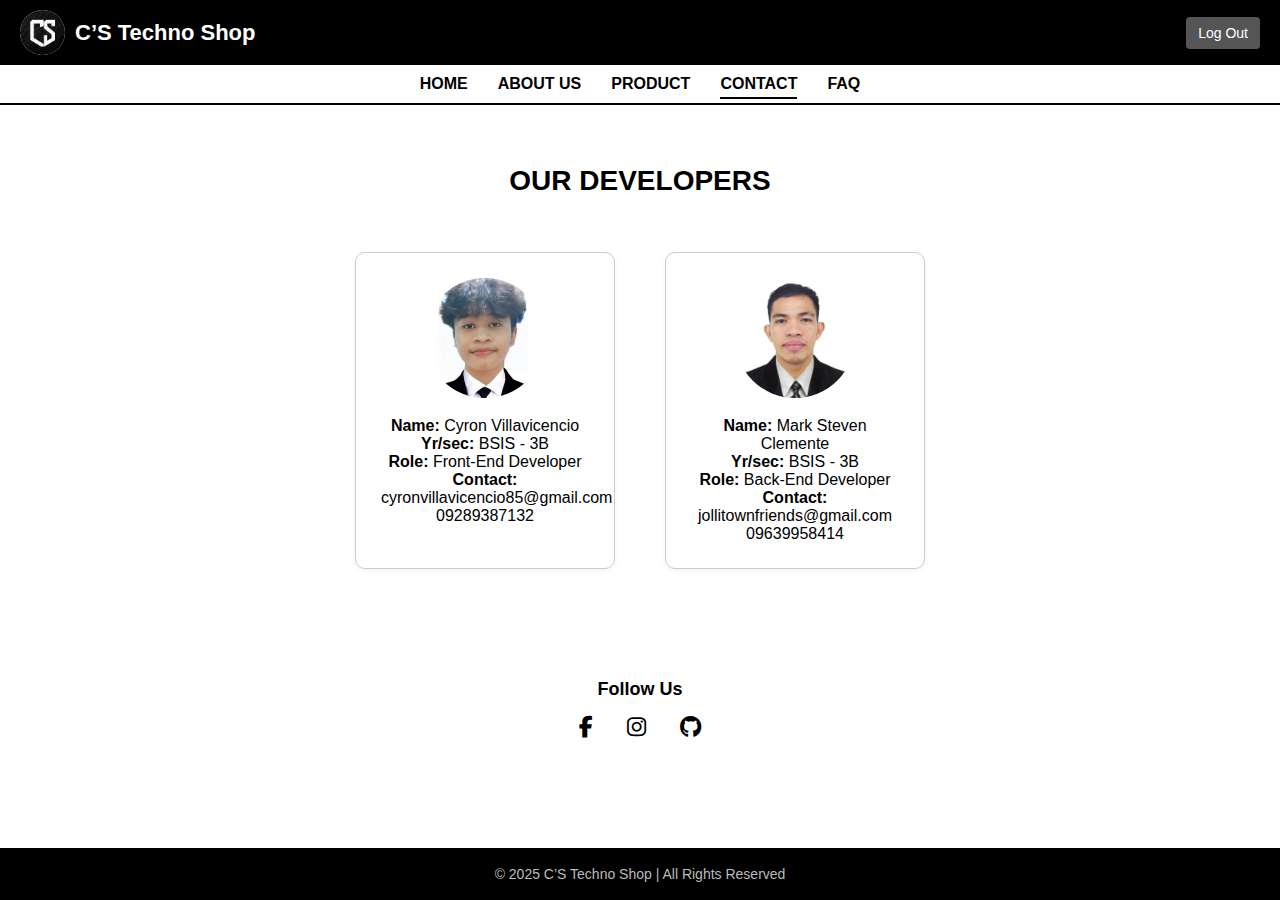
<file: Project/ContactUs.html>
<!DOCTYPE html>
<html lang="en">
<head>
  <meta charset="utf-8" />
  <meta name="viewport" content="width=device-width, initial-scale=1" />
  <title>C’S Techno Shop - Contact</title>


  <link rel="stylesheet" href="ContactUs.css" />
  <link rel="stylesheet"
        href="https://cdnjs.cloudflare.com/ajax/libs/font-awesome/6.5.0/css/all.min.css" />
</head>
<body class="clemente-villavicencio-body">

  <header class="clemente-villavicencio-header">
    <div class="clemente-villavicencio-logo">
      <img src="img/WEBdev LOGO.png" alt="Logo" class="clemente-villavicencio-logo-img" />
      <h2 class="clemente-villavicencio-h2">C’S Techno Shop</h2>
    </div>

    <button class="clemente-villavicencio-logout" onclick="logout()">Log Out</button>
  </header>


  <nav class="clemente-villavicencio-nav">
  
    <ul class="clemente-villavicencio-ul">
      <li><a href="Homepage.html" class="clemente-villavicencio-a">HOME</a></li>
      <li><a href="AboutUs.html" class="clemente-villavicencio-a">ABOUT US</a></li>
      <li><a href="Product.html" class="clemente-villavicencio-a">PRODUCT</a></li>
      <li><a href="ContactUs.html" class="active clemente-villavicencio-a">CONTACT</a></li>
      <li><a href="FAQ.html" class="clemente-villavicencio-a">FAQ</a></li>
    </ul>
  </nav>


  <section class="clemente-villavicencio-dev">
    <h2>OUR DEVELOPERS</h2>

    <div class="clemente-villavicencio-contact-grid">
      <div class="clemente-villavicencio-contact-card">
        <img src="img/cyron.jpg" alt="Cyron Villavicencio" />
        <p><strong>Name:</strong> Cyron Villavicencio</p>
        <p><strong>Yr/sec:</strong> BSIS - 3B</p>
        <p><strong>Role:</strong> Front-End Developer</p>
        <p><strong>Contact:</strong><br>cyronvillavicencio85@gmail.com<br>09289387132</p>
      </div>

      <div class="clemente-villavicencio-contact-card">
        <img src="img/steven.jpg" alt="Mark Steven Clemente" />
        <p><strong>Name:</strong> Mark Steven Clemente</p>
        <p><strong>Yr/sec:</strong> BSIS - 3B</p>
        <p><strong>Role:</strong> Back-End Developer</p>
        <p><strong>Contact:</strong><br>jollitownfriends@gmail.com<br>09639958414</p>
      </div>
    </div>
  </section>


  <section class="clemente-villavicencio-social">
    <h3>Follow Us</h3>
    <a href="https://www.facebook.com/profile.php?id=61580438786359"><i class="fab fa-facebook-f"></i></a>
    <a href="https://www.instagram.com/cstechnoo?igsh=eDJ4N2FyMG9wcThx"><i class="fab fa-instagram"></i></a>
    <a href="https://github.com/bossmack1997"><i class="fab fa-github"></i></a>
  </section>

  <footer class="clemente-villavicencio-footer">
    &copy; 2025 C’S Techno Shop | All Rights Reserved
  </footer>

  <script>
    function logout() {
      alert("✅ You have successfully logged out.");
      setTimeout(() => (window.location.href = "index.html"), 500);
    }
  </script>
</body>
</html>
</file>
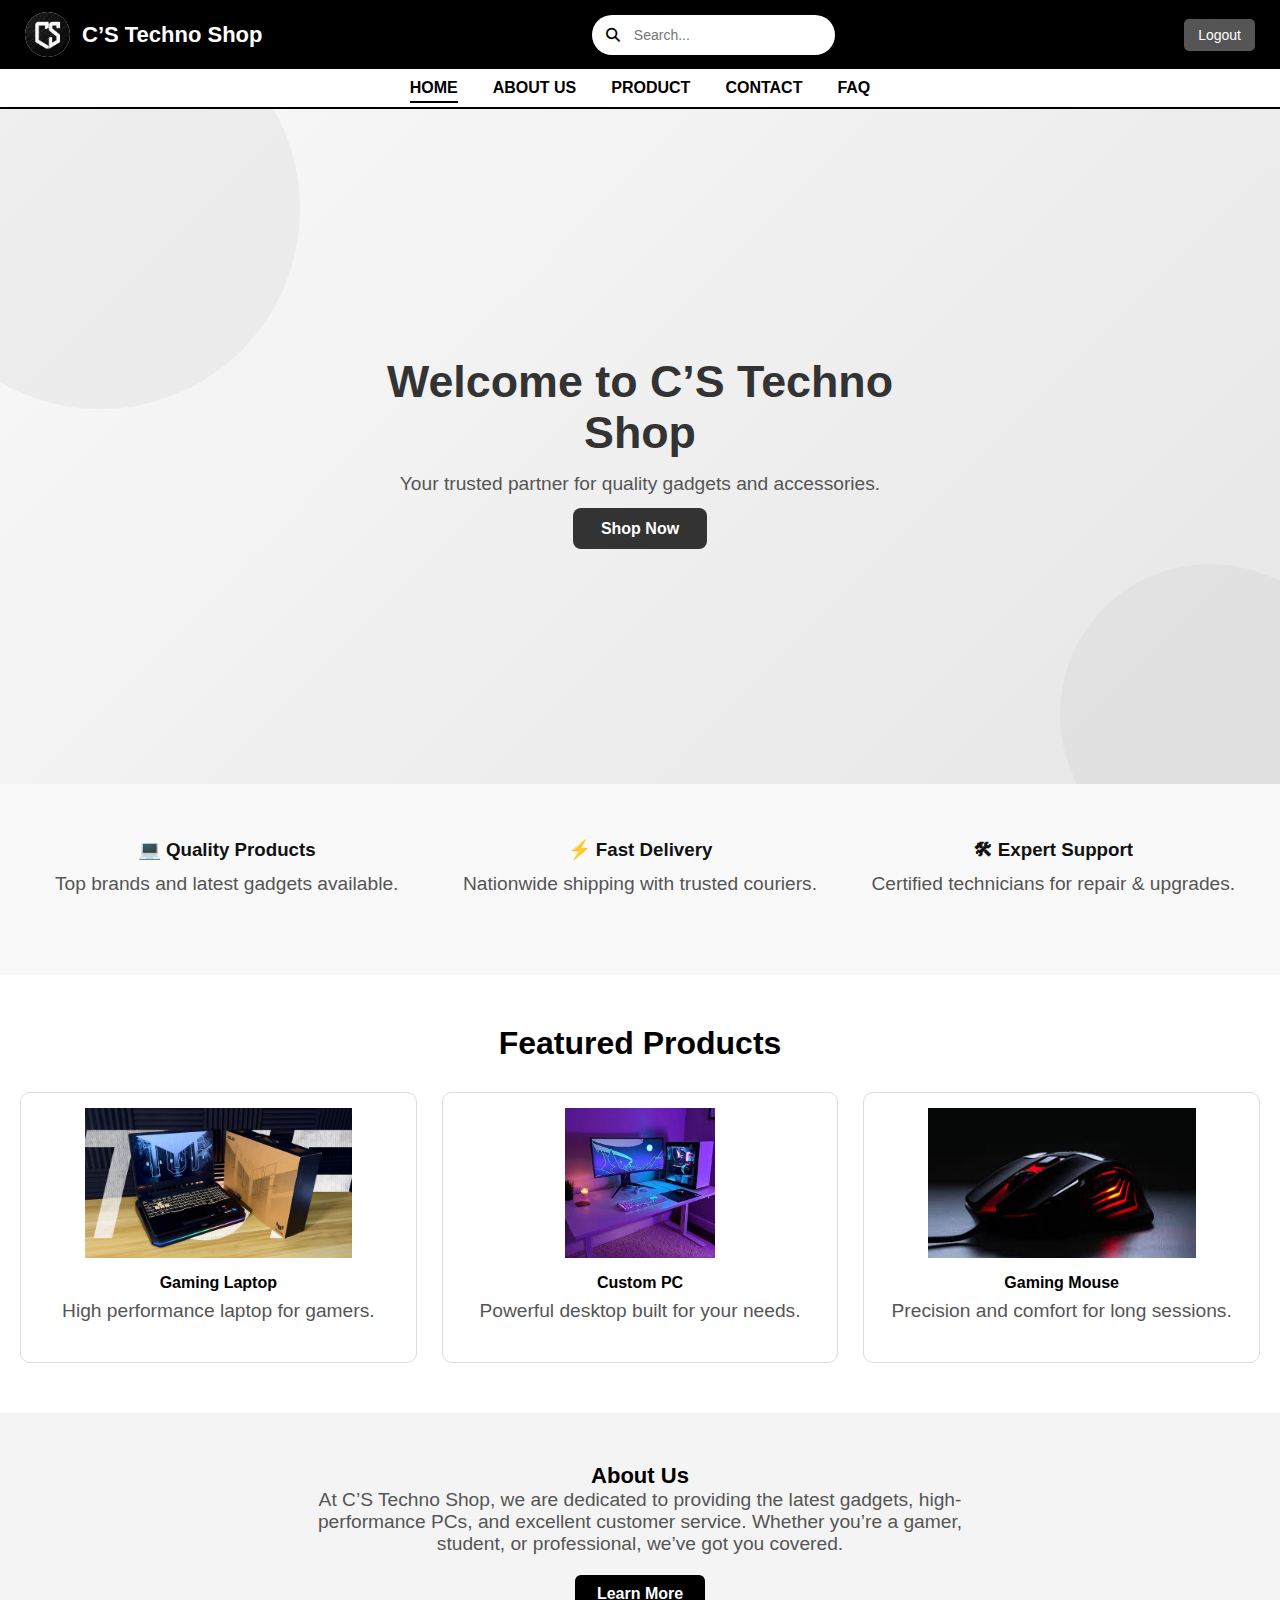
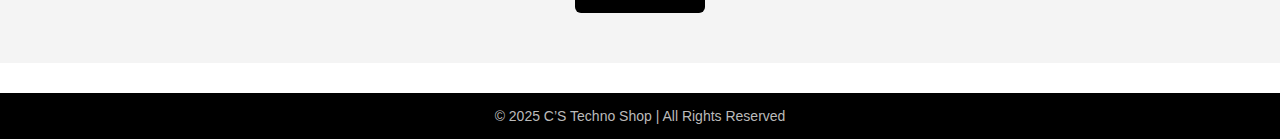
<file: Project/Homepage.html>
<!DOCTYPE html>
<html lang="en">
<head>
  <meta charset="UTF-8">
  <meta name="viewport" content="width=device-width, initial-scale=1.0">
  <title>C’S Techno Shop - Home</title>
  <link rel="stylesheet" href="Homepage.css">
  <link rel="stylesheet" href="https://cdnjs.cloudflare.com/ajax/libs/font-awesome/6.5.0/css/all.min.css">
</head>
<body class="clemente-villavicencio-body">


  <header class="clemente-villavicencio-header">
     <div class="clemente-villavicencio-logo">
        <img src="img/WEBdev LOGO.png" alt="Logo" class="clemente-villavicencio-logo-img">
        <h2 class="clemente-villavicencio-h2">C’S Techno Shop</h2>
     </div>
     <div class="clemente-villavicencio-search-box">
        <i class="fas fa-search clemente-villavicencio-icon"></i>
        <input type="text" placeholder="Search..." class="clemente-villavicencio-input">
     </div>
     <button onclick="logout()" class="clemente-villavicencio-logout">Logout</button>
  </header>

  <nav class="clemente-villavicencio-nav">
    <ul class="clemente-villavicencio-ul">
      <li class="clemente-villavicencio-li"><a href="Homepage.html" class="active clemente-villavicencio-a">HOME</a></li>
      <li class="clemente-villavicencio-li"><a href="AboutUs.html" class="clemente-villavicencio-a">ABOUT US</a></li>
      <li class="clemente-villavicencio-li"><a href="Product.html" class="clemente-villavicencio-a">PRODUCT</a></li>
      <li class="clemente-villavicencio-li"><a href="ContactUs.html" class="clemente-villavicencio-a">CONTACT</a></li>
      <li class="clemente-villavicencio-li"><a href="FAQ.html" class="clemente-villavicencio-a">FAQ</a></li>
    </ul>
  </nav>


  <section class="clemente-villavicencio-hero">
    <div class="clemente-villavicencio-hero-content">
      <h1 class="clemente-villavicencio-h1">Welcome to C’S Techno Shop</h1>
      <p class="clemente-villavicencio-p">Your trusted partner for quality gadgets and accessories.</p>
      <a href="Product.html" class="clemente-villavicencio-btn">Shop Now</a>
    </div>
  </section>


  <section class="clemente-villavicencio-highlights">
    <div class="clemente-villavicencio-highlight">
      <h3 class="clemente-villavicencio-h3">💻 Quality Products</h3>
      <p class="clemente-villavicencio-p">Top brands and latest gadgets available.</p>
    </div>
    <div class="clemente-villavicencio-highlight">
      <h3 class="clemente-villavicencio-h3">⚡ Fast Delivery</h3>
      <p class="clemente-villavicencio-p">Nationwide shipping with trusted couriers.</p>
    </div>
    <div class="clemente-villavicencio-highlight">
      <h3 class="clemente-villavicencio-h3">🛠 Expert Support</h3>
      <p class="clemente-villavicencio-p">Certified technicians for repair & upgrades.</p>
    </div>
  </section>

   <section class="clemente-villavicencio-products">
    <h2 class="clemente-villavicencio-h2">Featured Products</h2>
    <div class="clemente-villavicencio-product-grid">
      <div class="clemente-villavicencio-product">
        <img src="img/laptop.jpg" alt="Laptop" class="clemente-villavicencio-img">
        <h4 class="clemente-villavicencio-h4">Gaming Laptop</h4>
        <p class="clemente-villavicencio-p">High performance laptop for gamers.</p>
      </div>
      <div class="clemente-villavicencio-product">
        <img src="img/set1.jpg" alt="Desktop" class="clemente-villavicencio-img">
        <h4 class="clemente-villavicencio-h4">Custom PC</h4>
        <p class="clemente-villavicencio-p">Powerful desktop built for your needs.</p>
      </div>
      <div class="clemente-villavicencio-product">
        <img src="img/mouse.jpg" alt="Gaming Mouse" class="clemente-villavicencio-img">
        <h4 class="clemente-villavicencio-h4">Gaming Mouse</h4>
        <p class="clemente-villavicencio-p">Precision and comfort for long sessions.</p>
      </div>
    </div>
  </section>

  <section class="clemente-villavicencio-about-preview">
    <h2 class="clemente-villavicencio-h2">About Us</h2>
    <p class="clemente-villavicencio-p">
      At C’S Techno Shop, we are dedicated to providing the latest gadgets, high-performance PCs, and excellent customer service. Whether you’re a gamer, student, or professional, we’ve got you covered.
    </p>
    <a href="AboutUs.html" class="clemente-villavicencio-btn">Learn More</a>
  </section>

  
  <footer class="clemente-villavicencio-footer">
    &copy; 2025 C’S Techno Shop | All Rights Reserved
  </footer>

 
  <script>
    function logout() {
      alert("✅ You have successfully logged out."); 
      setTimeout(() => {
        window.location.href = "index.html"; 
      }, 500); 
    }
  </script>

</body>
</html>
</file>
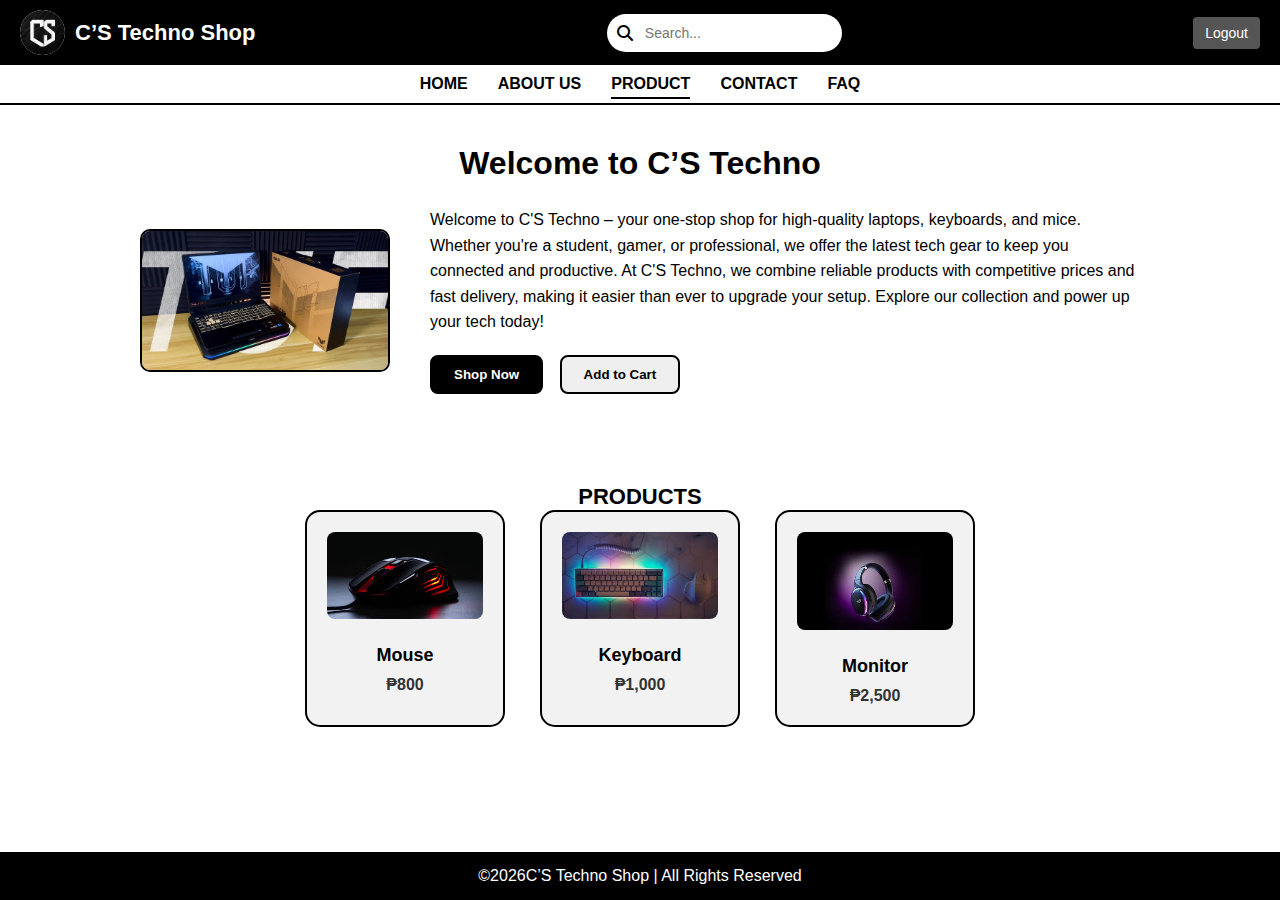
<file: Project/Product.html>
<!DOCTYPE html>
<html lang="en">
<head>
  <meta charset="UTF-8">
  <meta name="viewport" content="width=device-width, initial-scale=1.0">
  <title>C’S Techno Shop - Products</title>
  <link rel="stylesheet" href="Product.css">
  <link rel="stylesheet" href="https://cdnjs.cloudflare.com/ajax/libs/font-awesome/6.5.0/css/all.min.css">
</head>
<body class="clemente-villavicencio-body">


  <header class="clemente-villavicencio-header">
    <div class="clemente-villavicencio-logo">
      <img src="img/WEBdev LOGO.png" alt="Logo" class="clemente-villavicencio-logo-img">
      <h2 class="clemente-villavicencio-h2">C’S Techno Shop</h2>
    </div>
    <div class="clemente-villavicencio-search-box">
      <i class="fas fa-search clemente-villavicencio-icon"></i>
      <input type="text" placeholder="Search..." class="clemente-villavicencio-input">
    </div>
    <button onclick="logout()" class="clemente-villavicencio-logout">Logout</button>
  </header>

  <nav class="clemente-villavicencio-nav">
    <ul class="clemente-villavicencio-ul">
      <li class="clemente-villavicencio-li"><a href="Homepage.html" class="clemente-villavicencio-a">HOME</a></li>
      <li class="clemente-villavicencio-li"><a href="AboutUs.html" class="clemente-villavicencio-a">ABOUT US</a></li>
      <li class="clemente-villavicencio-li"><a href="Product.html" class="active clemente-villavicencio-a">PRODUCT</a></li>
      <li class="clemente-villavicencio-li"><a href="ContactUs.html" class="clemente-villavicencio-a">CONTACT</a></li>
      <li class="clemente-villavicencio-li"><a href="FAQ.html" class="clemente-villavicencio-a">FAQ</a></li>
    </ul>
  </nav>


  <section class="clemente-villavicencio-welcome">
    <h2 class="clemente-villavicencio-h2">Welcome to C’S Techno</h2>
    <div class="clemente-villavicencio-welcome-content">
      <img src="img/laptop.jpg" alt="Laptop" class="clemente-villavicencio-img">
      <div>
        <p class="clemente-villavicencio-p">
          Welcome to C'S Techno – your one-stop shop for high-quality laptops, keyboards, and mice. Whether you're a student, gamer, or professional, we offer the latest tech gear to keep you connected and productive. At C'S Techno, we combine reliable products with competitive prices and fast delivery, making it easier than ever to upgrade your setup. Explore our collection and power up your tech today!
        </p>
        <div class="clemente-villavicencio-buttons">
          <button class="clemente-villavicencio-btn">Shop Now</button>
          <button class="clemente-villavicencio-btn-outline">Add to Cart</button>
        </div>
      </div>
    </div>
  </section>

 
  <section class="clemente-villavicencio-product-section">
    <h2 class="clemente-villavicencio-h2">PRODUCTS</h2>
    <div class="clemente-villavicencio-product-grid">
      <div class="clemente-villavicencio-product-card">
        <img src="img/mouse.jpg" alt="Mouse" class="clemente-villavicencio-img">
        <h3 class="clemente-villavicencio-h3">Mouse</h3>
        <h4 class="clemente-villavicencio-h4">₱800</h4>
      </div>
      <div class="clemente-villavicencio-product-card">
        <img src="img/keyboard.jpg" alt="Keyboard" class="clemente-villavicencio-img">
        <h3 class="clemente-villavicencio-h3">Keyboard</h3>
        <h4 class="clemente-villavicencio-h4">₱1,000</h4>
      </div>
      <div class="clemente-villavicencio-product-card">
        <img src="img/headset.jpg" alt="Monitor" class="clemente-villavicencio-img">
        <h3 class="clemente-villavicencio-h3">Monitor</h3>
        <h4 class="clemente-villavicencio-h4">₱2,500</h4>
      </div>
    </div>
  </section>


  <footer class="clemente-villavicencio-footer">
    &copy; <span id="year"></span> C’S Techno Shop | All Rights Reserved
  </footer>


  <script>

    document.getElementById("year").textContent = new Date().getFullYear();

    function logout() {
      alert("✅ You have successfully logged out."); 
      setTimeout(() => {
        window.location.href = "index.html"; 
      }, 500); 
    }
  </script>

</body>
</html>
</file>
<file: SignUp.css>
body {
      font-family: Arial, sans-serif;
      background: grey;
      display: flex;
      justify-content: center;
      align-items: center;
      height: 100vh;
      margin: 0;
    }

    .clemente-villavicencio-container {
      background: #fff;
      padding: 50px;
      border: 3px zolid #222;
      border-radius: 10px;
      box-shadow: 0 4px 12px rgba(0,0,0,0.2);
      width: 360px;
    }

    .clemente-villavicencio-h2 {
      text-align: center;
      margin-bottom: 20px;
      color: #222;
    }

    .clemente-villavicencio-form-group {
      margin-bottom: 15px;
    }

    .clemente-villavicencio-label {
      font-size: 14px;
      font-weight: bold;
      margin-bottom: 5px;
      display: block;
    }

    .clemente-villavicencio-input {
      width: 100%;
      padding: 10px;
      border-radius: 6px;
      border: 1px solid #ccc;
      font-size: 14px;
    }

    .clemente-villavicencio-button {
      width: 106%;
      padding: 10px;
      margin-top: 10px;
      background: #0077cc;
      color: #fff;
      border: none;
      border-radius: 6px;
      font-size: 16px;
      cursor: pointer;
      transition: 0.3s;
    }

    .clemente-villavicencio-button:hover {
      background: #005fa3;
    }

    .clemente-villavicencio-switch {
      margin-top: 15px;
      text-align: center;
      font-size: 14px;
    }

    .clemente-villavicencio-switch a {
      color: #0077cc;
      font-weight: bold;
      text-decoration: none;
      cursor: pointer;
    }

    .clemente-villavicencio-switch a:hover {
      text-decoration: underline;
    }

    .clemente-villavicencio-message {
      text-align: center;
      font-size: 14px;
      margin-bottom: 12px;
      color: red;
    }

  .clemente-villavicencio-logo {
  text-align: center;
  margin-bottom: 15px;
}

.clemente-villavicencio-logo img {
  width: 80px;   
  height: auto;
  border-radius: 50%;
}
</file>
<file: Project/SignUp.css>
body {
      font-family: Arial, sans-serif;
      background: grey;
      display: flex;
      justify-content: center;
      align-items: center;
      height: 100vh;
      margin: 0;
    }

    .clemente-villavicencio-container {
      background: #fff;
      padding: 50px;
      border: 3px zolid #222;
      border-radius: 10px;
      box-shadow: 0 4px 12px rgba(0,0,0,0.2);
      width: 360px;
    }

    .clemente-villavicencio-h2 {
      text-align: center;
      margin-bottom: 20px;
      color: #222;
    }

    .clemente-villavicencio-form-group {
      margin-bottom: 15px;
    }

    .clemente-villavicencio-label {
      font-size: 14px;
      font-weight: bold;
      margin-bottom: 5px;
      display: block;
    }

    .clemente-villavicencio-input {
      width: 100%;
      padding: 10px;
      border-radius: 6px;
      border: 1px solid #ccc;
      font-size: 14px;
    }

    .clemente-villavicencio-button {
      width: 106%;
      padding: 10px;
      margin-top: 10px;
      background: #0077cc;
      color: #fff;
      border: none;
      border-radius: 6px;
      font-size: 16px;
      cursor: pointer;
      transition: 0.3s;
    }

    .clemente-villavicencio-button:hover {
      background: #005fa3;
    }

    .clemente-villavicencio-switch {
      margin-top: 15px;
      text-align: center;
      font-size: 14px;
    }

    .clemente-villavicencio-switch a {
      color: #0077cc;
      font-weight: bold;
      text-decoration: none;
      cursor: pointer;
    }

    .clemente-villavicencio-switch a:hover {
      text-decoration: underline;
    }

    .clemente-villavicencio-message {
      text-align: center;
      font-size: 14px;
      margin-bottom: 12px;
      color: red;
    }

  .clemente-villavicencio-logo {
  text-align: center;
  margin-bottom: 15px;
}

.clemente-villavicencio-logo img {
  width: 80px;   
  height: auto;
  border-radius: 50%;
}
</file>
<file: AboutUs.css>
* {
  margin: 0;
  padding: 0;
  box-sizing: border-box;
  font-family: Arial, sans-serif;
}

.clemente-villavicencio-body {
  background: #fff;
  color: #000;
  text-align: center;
  display: flex;
  flex-direction: column;
  min-height: 100vh;
}


.clemente-villavicencio-header {
  background: #000;
  color: #fff;
  display: flex;
  align-items: center;
  justify-content: space-between;
  padding: 10px 20px; 
}

.clemente-villavicencio-logo {
  display: flex;
  align-items: center;
}

.clemente-villavicencio-logo-img {
  width: 45px;
  height: 45px;
  margin-right: 10px;
  border-radius: 50%;
  background: #fff;
}

.clemente-villavicencio-h2 {
  font-size: 22px;
}



.clemente-villavicencio-logout {
  padding: 8px 12px;
  background: #555;
  color: #fff;
  border: none;
  border-radius: 4px;
  cursor: pointer;
  font-size: 14px;
}

.clemente-villavicencio-logout:hover {
  background: #333;
}


.clemente-villavicencio-nav {
  background: #fff;
  padding: 10px 0;
  border-bottom: 2px solid #000;
}

.clemente-villavicencio-ul {
  list-style: none;
  display: flex;
  justify-content: center;
  gap: 30px;
}

.clemente-villavicencio-a {
  text-decoration: none;
  color: #000;
  font-weight: bold;
  padding-bottom: 5px;
}

.clemente-villavicencio-a.active {
  border-bottom: 2px solid #000;
}

.clemente-villavicencio-about-section {
  flex: 1;
  max-width: 1100px;
  margin: 60px auto;
  padding: 0 20px;
  text-align: center;
}

.clemente-villavicencio-about-section h2 {
  font-size: 2.4rem;
  margin-bottom: 25px;
  color: #222;
  letter-spacing: 1px;
}

.clemente-villavicencio-about-section p {
  font-size: 1.1rem;
  color: #555;
  margin-bottom: 40px;
  max-width: 850px;
  margin-left: auto;
  margin-right: auto;
}

.clemente-villavicencio-about-cards {
  display: grid;
  grid-template-columns: repeat(auto-fit, minmax(280px, 1fr));
  gap: 25px;
}

.clemente-villavicencio-card {
  background: #fff;
  padding: 30px;
  border-radius: 12px;
  box-shadow: 0 6px 14px rgba(0,0,0,0.08);
  text-align: center;
  transition: transform 0.3s ease, box-shadow 0.3s ease;
}

.clemente-villavicencio-card:hover {
  transform: translateY(-6px);
  box-shadow: 0 10px 18px rgba(0,0,0,0.15);
}

.clemente-villavicencio-card h3 {
  margin-bottom: 15px;
  font-size: 1.4rem;
  color: #333;
}

.clemente-villavicencio-card p {
  font-size: 1rem;
  color: #666;
  line-height: 1.5;
}


.clemente-villavicencio-footer {
  background: #000;
  color: #bbb;
  text-align: center;
  padding: 18px;
  font-size: 14px;
  margin-top: auto;
  position: fixed;
  bottom: 0;
  width: 100%;
  left: 0;
  z-index: 100;
}
@media (max-width: 768px) {
  .clemente-villavicencio-header {
    flex-direction: column;
    gap: 12px;
    text-align: center;
  }

  .clemente-villavicencio-ul {
    flex-direction: row;
    gap: 20px;
  }

  .clemente-villavicencio-contact-grid {
    flex-direction: column;
    align-items: center;
    gap: 30px;
  }
}
</file>
<file: ContactUs.css>
* {
  margin: 0;
  padding: 0;
  box-sizing: border-box;
  font-family: Arial, sans-serif;
}

.clemente-villavicencio-body {
  background: #fff;
  color: #000;
  text-align: center;
  display: flex;
  flex-direction: column;
  min-height: 100vh;
}


.clemente-villavicencio-header {
  background: #000;
  color: #fff;
  display: flex;
  align-items: center;
  justify-content: space-between;
  padding: 10px 20px; 
  position: sticky;
}

.clemente-villavicencio-logo {
  display: flex;
  align-items: center;
}

.clemente-villavicencio-logo-img {
  width: 45px;
  height: 45px;
  margin-right: 10px;
  border-radius: 50%;
  background: #fff;
}

.clemente-villavicencio-h2 {
  font-size: 22px;
}

.clemente-villavicencio-logout {
  padding: 8px 12px;
  background: #555;
  color: #fff;
  border: none;
  border-radius: 4px;
  cursor: pointer;
  font-size: 14px;
  flex-shrink: 0;
}

.clemente-villavicencio-logout:hover {
  background: #333;
}


.clemente-villavicencio-nav {
  background: #fff;
  padding: 10px 0;
  border-bottom: 2px solid #000;
  overflow-x: auto; /* allow scroll sa maliit na screen */
  -webkit-overflow-scrolling: touch;
}

.clemente-villavicencio-ul {
  list-style: none;
  display: flex;
  justify-content: center;
  gap: 30px;
}

.clemente-villavicencio-a {
  text-decoration: none;
  color: #000;
  font-weight: bold;
  padding-bottom: 5px;
}

.clemente-villavicencio-a.active {
  border-bottom: 2px solid #000;
}


.clemente-villavicencio-welcome {
  padding: 40px 20px;
}


.clemente-villavicencio-dev {
  padding: 60px 20px;
  text-align: center;
}

.clemente-villavicencio-dev h2 {
  font-size: 28px;
  margin-bottom: 40px;
  position: relative;
}

.clemente-villavicencio-dev h2::after {
  content: "";
  display: block;
  width: 80px;
  height: 3px;
  margin: 12px auto 0;
  border-radius: 2px;
}

.clemente-villavicencio-contact-grid {
  display: flex;
  justify-content: center;
  gap: 50px;
  flex-wrap: wrap;
}

.clemente-villavicencio-contact-card {
  background: #fff;
  border: 1px solid #ccc;
  border-radius: 10px;
  padding: 25px;
  width: 260px;
  text-align: center;
  transition: 0.3s;
  box-shadow: 0 2px 6px rgba(0, 0, 0, 0.05);
}

.clemente-villavicencio-contact-card:hover {
  box-shadow: 0 6px 20px rgba(0, 0, 0, 0.15);
  transform: translateY(-5px);
}

.clemente-villavicencio-contact-card img {
  width: 120px;
  height: 120px;
  border-radius: 50%;
  object-fit: cover;
  margin-bottom: 15px;
}


.clemente-villavicencio-social {
  margin: 50px auto;
  text-align: center;
}

.clemente-villavicencio-social h3 {
  margin-bottom: 15px;
  font-size: 18px;
}

.clemente-villavicencio-social a {
  margin: 0 15px;
  font-size: 22px;
  color: #000;
  transition: 0.2s;
}

.clemente-villavicencio-social a:hover {
  color: blueviolet;
}


.clemente-villavicencio-footer {
  background: #000;
  color: #bbb;
  text-align: center;
  padding: 18px;
  font-size: 14px;
  margin-top: auto;
}


@media (max-width: 768px) {
  .clemente-villavicencio-header {
    flex-direction: row; /* stay row layout */
    justify-content: space-between; /* logo left, logout right */
  }

  .clemente-villavicencio-ul {
    gap: 15px; /* mas dikit sa cp */
    font-size: 14px; /* mas maliit text */
  }

  .clemente-villavicencio-logo h2 {
    font-size: 18px; /* lumiit logo text */
  }

  .clemente-villavicencio-logout {
    padding: 6px 10px;
    font-size: 12px;
  }
}

@media (max-width: 480px) {
  .clemente-villavicencio-ul {
    gap: 10px;
    font-size: 12px;
  }

  .clemente-villavicencio-logo h2 {
    font-size: 16px;
  }
}
</file>
<file: FAQ.css>
* {
  margin: 0;
  padding: 0;
  box-sizing: border-box;
  font-family: Arial, sans-serif;
}

.clemente-villavicencio-body {
  background: #fff;
  color: #000;
  text-align: center;
  display: flex;
  flex-direction: column;
  min-height: 100vh;
}


.clemente-villavicencio-header {
  background: #000;
  color: #fff;
  display: flex;
  align-items: center;
  justify-content: space-between;
  padding: 10px 20px; 
  position: sticky;
}

.clemente-villavicencio-logo {
  display: flex;
  align-items: center;
}

.clemente-villavicencio-logo-img {
  width: 45px;
  height: 45px;
  margin-right: 10px;
  border-radius: 50%;
  background: #fff;
}

.clemente-villavicencio-h2 {
  font-size: 22px;
}


.clemente-villavicencio-logout {
  padding: 8px 12px;
  background: #555;
  color: #fff;
  border: none;
  border-radius: 4px;
  cursor: pointer;
  font-size: 14px;
  flex-shrink: 0;
}

.clemente-villavicencio-logout:hover {
  background: #333;
}


.clemente-villavicencio-nav {
  background: #fff;
  padding: 10px 0;
  border-bottom: 2px solid #000;
  overflow-x: auto; /* allow scroll sa maliit na screen */
  -webkit-overflow-scrolling: touch;
}
.clemente-villavicencio-ul {
  list-style: none;
  display: flex;
  justify-content: center;
  gap: 30px;
}

.clemente-villavicencio-a {
  text-decoration: none;
  color: #000;
  font-weight: bold;
  padding-bottom: 5px;
  white-space: nowrap;
}

.clemente-villavicencio-a.active {
  border-bottom: 2px solid #000;
}


.clemente-villavicencio-faq {
  text-align: center;
  margin: 30px 0;
}

.clemente-villavicencio-faq h2 {
  font-size: 2rem;
  margin-bottom: 15px;
  position: relative;
}

.clemente-villavicencio-faq h2::after {
  content: "";
  display: block;
  width: 60px;
  height: 3px;
  margin: 8px auto 0;
  border-radius: 2px;
}


.clemente-villavicencio-faq-container {
  max-width: 800px;
  margin: 0 auto;
  border: 2px solid #000;
  border-radius: 10px;
  padding: 20px;
  background: #fff;
  text-align: left;
  justify-content: center;
  align-items: center;
}


.clemente-villavicencio-faq-item {
  border-bottom: 1px solid #ccc;
  padding: 12px 0;
}

.clemente-villavicencio-faq-item:last-child {
  border-bottom: none;
}

.clemente-villavicencio-faq-question {
  font-size: 16px;
  font-weight: bold;
  cursor: pointer;
  transition: color 0.3s ease;
}

.clemente-villavicencio-faq-question:hover {
  color: #e60000;
}

.clemente-villavicencio-faq-answer {
  display: none;
  padding-top: 8px;
  font-size: 15px;
  color: #333;
  line-height: 1.6;
}

.clemente-villavicencio-faq-item.active .clemente-villavicencio-faq-answer {
  display: block;
}

.clemente-villavicencio-footer {
  background: black;
  color: #bbb;
  text-align: center;
  padding: 15px;
  font-size: 14px;
  margin-top: 40px;
  position: fixed;
  bottom: 0;    
  left: 0;       
  width: 100%;   
  z-index: 1000;  
}


.clemente-villavicencio-faq-answer {
  display: none;
  padding-top: 8px;
  font-size: 15px;
  color: #333;
  line-height: 1.6;
  max-height: 0;
  overflow: hidden;
  transition: all 0.4s ease;
}

.clemente-villavicencio-faq-item.active 
.clemente-villavicencio-faq-answer {
  display: block;
  max-height: 200px; 
}




@media (max-width: 768px) {
  .clemente-villavicencio-header {
    flex-direction: row; /* stay row layout */
    justify-content: space-between; /* logo left, logout right */
  }

  .clemente-villavicencio-ul {
    gap: 15px; /* mas dikit sa cp */
    font-size: 14px; /* mas maliit text */
  }

  .clemente-villavicencio-logo h2 {
    font-size: 18px; /* lumiit logo text */
  }

  .clemente-villavicencio-logout {
    padding: 6px 10px;
    font-size: 12px;
  }
}

@media (max-width: 480px) {
  .clemente-villavicencio-ul {
    gap: 10px;
    font-size: 12px;
  }

  .clemente-villavicencio-logo h2 {
    font-size: 16px;
  }
}
</file>
<file: Homepage.css>
* {
  margin: 0;
  padding: 0;
  box-sizing: border-box;
  font-family: Arial, sans-serif;
}

.clemente-villavicencio-body {
  background: #fff;
  color: #000;
  text-align: center;
}


.clemente-villavicencio-header {
  background: #000;
  color: #fff;
  display: flex;
  align-items: center;
  justify-content: space-between;
  padding: 12px 25px;
  position: sticky;
  flex-wrap: nowrap;
}

.clemente-villavicencio-logo {
  display: flex;
  align-items: center;
}

.clemente-villavicencio-logo-img {
  width: 45px;
  height: 45px;
  margin-right: 12px;
  border-radius: 50%;
  background: #fff;
}

.clemente-villavicencio-h2 {
  font-size: 22px;
}


.clemente-villavicencio-search-box {
  background: #fff;
  border-radius: 15px;
  padding: 2px 8px;     
  display: flex;
  align-items: center;
  justify-content: center; 
  width: 140px;        
  height: 28px;       
}
.clemente-villavicencio-search-box input {
  border: none;
  outline: none;
  font-size: 13px;
  width: 100%;         
  height: 100%;        
}
.clemente-villavicencio-search-box i {
  color: #000;
  margin-right: 8px;
  font-size: 14px;
  display: flex;
  align-items: center; 
  justify-content: center;
}


.clemente-villavicencio-logout {
  margin-left: 20px;
  padding: 8px 14px;
  background: #555;
  color: #fff;
  border: none;
  border-radius: 5px;
  cursor: pointer;
  font-size: 14px;
  transition: background 0.3s;
   flex-shrink: 0;

}

.clemente-villavicencio-logout:hover {
  background: #333;
}

.clemente-villavicencio-nav {
  background: #fff;
  padding: 10px 0;
  border-bottom: 2px solid #000;
   overflow-x: auto;
  -webkit-overflow-scrolling: touch;
}

.clemente-villavicencio-ul {
  list-style: none;
  display: flex; 
  justify-content: center;
  gap: 35px;
  flex-wrap: nowrap;
  font-size: 15px;
}

.clemente-villavicencio-a {
  text-decoration: none;
  color: #000;
  font-weight: bold;
  padding-bottom: 5px;
  transition: color 0.3s, border-bottom 0.3s;
  white-space: nowrap;
}

.clemente-villavicencio-a:hover {
  color: #333;
}

.clemente-villavicencio-a.active {
  border-bottom: 2px solid #000;
}


.clemente-villavicencio-hero {
  height: 75vh;
  display: flex;
  justify-content: center;
  align-items: center;
  text-align: center;
  color: #333;
  padding: 0 20px;
  background: linear-gradient(135deg, #f9f9f9 0%, #e6e6e6 100%);
  position: relative;
  overflow: hidden;
}

.clemente-villavicencio-hero::before,
.clemente-villavicencio-hero::after {
  content: '';
  position: absolute;
  border-radius: 50%;
  background: rgba(200,200,200,0.2);
  z-index: 0;
}

.clemente-villavicencio-hero::before {
  width: 400px;
  height: 400px;
  top: -100px;
  left: -100px;
}

.clemente-villavicencio-hero::after {
  width: 300px;
  height: 300px;
  bottom: -80px;
  right: -80px;
}

.clemente-villavicencio-hero-content {
  position: relative;
  z-index: 1;
  max-width: 600px;
}

.clemente-villavicencio-h1 {
  font-size: 2.8rem;
  margin-bottom: 15px;
}

.clemente-villavicencio-p {
  font-size: 1.2rem;
  margin-bottom: 25px;
  color: #555;
}

.clemente-villavicencio-btn {
  background: #333;
  color: #fff;
  padding: 12px 28px;
  border-radius: 8px;
  text-decoration: none;
  font-weight: bold;
  transition: background 0.3s;
}

.clemente-villavicencio-btn:hover {
  background: #555;
}

.clemente-villavicencio-highlights {
  display: flex;
  justify-content: space-around;
  text-align: center;
  padding: 40px 20px;
  background: #f9f9f9;
  flex-wrap: wrap;
}

.clemente-villavicencio-highlight {
  flex: 1;
  min-width: 220px;
  margin: 15px;
}

.clemente-villavicencio-h3 {
  margin-bottom: 12px;
  color: #111;
}


.clemente-villavicencio-products {
  padding: 50px 20px;
  text-align: center;
}

.clemente-villavicencio-products .clemente-villavicencio-h2 {
  font-size: 2rem;
  margin-bottom: 30px;
}

.clemente-villavicencio-product-grid {
  display: grid;
  grid-template-columns: repeat(auto-fit, minmax(220px, 1fr));
  gap: 25px;
}

.clemente-villavicencio-product {
  border: 1px solid #ddd;
  border-radius: 10px;
  padding: 15px;
  background: #fff;
  transition: 0.3s;
}

.clemente-villavicencio-product:hover {
  box-shadow: 0 4px 12px rgba(0,0,0,0.15);
  transform: translateY(-3px);
}

.clemente-villavicencio-product img {
  max-width: 100%;
  height: 150px;
  object-fit: contain;
  margin-bottom: 12px;
}

.clemente-villavicencio-h4 {
  margin-bottom: 8px;
  font-size: 16px;
  font-weight: bold;
}


.clemente-villavicencio-about-preview {
  padding: 50px 20px;
  text-align: center;
  background: #f4f4f4;
}

.clemente-villavicencio-about-preview .clemente-villavicencio-p {
  max-width: 700px;
  margin: auto;
  color: #555;
}

.clemente-villavicencio-about-preview .clemente-villavicencio-btn {
  display: inline-block;
  margin-top: 20px;
  padding: 10px 22px;
  background: #000;
  color: #fff;
  text-decoration: none;
  border-radius: 6px;
}

.clemente-villavicencio-about-preview .clemente-villavicencio-btn:hover {
  background: #333;
}


.clemente-villavicencio-footer {
  background: #000;
  color: #bbb;
  text-align: center;
  padding: 15px;
  font-size: 14px;
  margin-top: 30px;
}

@media (max-width: 768px) {
  .clemente-villavicencio-header {
    flex-direction: row; /* stay row layout */
    justify-content: space-between; /* logo left, logout right */
  }

  .clemente-villavicencio-ul {
    gap: 15px; /* mas dikit sa cp */
    font-size: 14px; /* mas maliit text */
  }

  .clemente-villavicencio-logo h2 {
    font-size: 18px; /* lumiit logo text */
  }

  .clemente-villavicencio-logout {
    padding: 6px 10px;
    font-size: 12px;
  }
}

@media (max-width: 480px) {
  .clemente-villavicencio-ul {
    gap: 10px;
    font-size: 12px;
  }

  .clemente-villavicencio-logo h2 {
    font-size: 16px;
  }
}

@media (max-width: 768px) {
  .clemente-villavicencio-search-box {
    width: 100px;
    height: 24px;
    padding: 2px 6px;
  }

  .clemente-villavicencio-search-box input {
    font-size: 12px; /* maliit na font */
  }
}
</file>
<file: Project/AboutUs.css>
* {
  margin: 0;
  padding: 0;
  box-sizing: border-box;
  font-family: Arial, sans-serif;
}

.clemente-villavicencio-body {
  background: #fff;
  color: #000;
  text-align: center;
  display: flex;
  flex-direction: column;
  min-height: 100vh;
}


.clemente-villavicencio-header {
  background: #000;
  color: #fff;
  display: flex;
  align-items: center;
  justify-content: space-between;
  padding: 10px 20px; 
}

.clemente-villavicencio-logo {
  display: flex;
  align-items: center;
}

.clemente-villavicencio-logo-img {
  width: 45px;
  height: 45px;
  margin-right: 10px;
  border-radius: 50%;
  background: #fff;
}

.clemente-villavicencio-h2 {
  font-size: 22px;
}



.clemente-villavicencio-logout {
  padding: 8px 12px;
  background: #555;
  color: #fff;
  border: none;
  border-radius: 4px;
  cursor: pointer;
  font-size: 14px;
}

.clemente-villavicencio-logout:hover {
  background: #333;
}


.clemente-villavicencio-nav {
  background: #fff;
  padding: 10px 0;
  border-bottom: 2px solid #000;
}

.clemente-villavicencio-ul {
  list-style: none;
  display: flex;
  justify-content: center;
  gap: 30px;
}

.clemente-villavicencio-a {
  text-decoration: none;
  color: #000;
  font-weight: bold;
  padding-bottom: 5px;
}

.clemente-villavicencio-a.active {
  border-bottom: 2px solid #000;
}

.clemente-villavicencio-about-section {
  flex: 1;
  max-width: 1100px;
  margin: 60px auto;
  padding: 0 20px;
  text-align: center;
}

.clemente-villavicencio-about-section h2 {
  font-size: 2.4rem;
  margin-bottom: 25px;
  color: #222;
  letter-spacing: 1px;
}

.clemente-villavicencio-about-section p {
  font-size: 1.1rem;
  color: #555;
  margin-bottom: 40px;
  max-width: 850px;
  margin-left: auto;
  margin-right: auto;
}

.clemente-villavicencio-about-cards {
  display: grid;
  grid-template-columns: repeat(auto-fit, minmax(280px, 1fr));
  gap: 25px;
}

.clemente-villavicencio-card {
  background: #fff;
  padding: 30px;
  border-radius: 12px;
  box-shadow: 0 6px 14px rgba(0,0,0,0.08);
  text-align: center;
  transition: transform 0.3s ease, box-shadow 0.3s ease;
}

.clemente-villavicencio-card:hover {
  transform: translateY(-6px);
  box-shadow: 0 10px 18px rgba(0,0,0,0.15);
}

.clemente-villavicencio-card h3 {
  margin-bottom: 15px;
  font-size: 1.4rem;
  color: #333;
}

.clemente-villavicencio-card p {
  font-size: 1rem;
  color: #666;
  line-height: 1.5;
}


.clemente-villavicencio-footer {
  background: #000;
  color: #bbb;
  text-align: center;
  padding: 18px;
  font-size: 14px;
  margin-top: auto;
  position: fixed;
  bottom: 0;
  width: 100%;
  left: 0;
  z-index: 100;
}
</file>
<file: Project/ContactUs.css>
* {
  margin: 0;
  padding: 0;
  box-sizing: border-box;
  font-family: Arial, sans-serif;
}

.clemente-villavicencio-body {
  background: #fff;
  color: #000;
  text-align: center;
  display: flex;
  flex-direction: column;
  min-height: 100vh;
}


.clemente-villavicencio-header {
  background: #000;
  color: #fff;
  display: flex;
  align-items: center;
  justify-content: space-between;
  padding: 10px 20px; 
}

.clemente-villavicencio-logo {
  display: flex;
  align-items: center;
}

.clemente-villavicencio-logo-img {
  width: 45px;
  height: 45px;
  margin-right: 10px;
  border-radius: 50%;
  background: #fff;
}

.clemente-villavicencio-h2 {
  font-size: 22px;
}

.clemente-villavicencio-logout {
  padding: 8px 12px;
  background: #555;
  color: #fff;
  border: none;
  border-radius: 4px;
  cursor: pointer;
  font-size: 14px;
}

.clemente-villavicencio-logout:hover {
  background: #333;
}


.clemente-villavicencio-nav {
  background: #fff;
  padding: 10px 0;
  border-bottom: 2px solid #000;
}

.clemente-villavicencio-ul {
  list-style: none;
  display: flex;
  justify-content: center;
  gap: 30px;
}

.clemente-villavicencio-a {
  text-decoration: none;
  color: #000;
  font-weight: bold;
  padding-bottom: 5px;
}

.clemente-villavicencio-a.active {
  border-bottom: 2px solid #000;
}


.clemente-villavicencio-welcome {
  padding: 40px 20px;
}


.clemente-villavicencio-dev {
  padding: 60px 20px;
  text-align: center;
}

.clemente-villavicencio-dev h2 {
  font-size: 28px;
  margin-bottom: 40px;
  position: relative;
}

.clemente-villavicencio-dev h2::after {
  content: "";
  display: block;
  width: 80px;
  height: 3px;
  margin: 12px auto 0;
  border-radius: 2px;
}

.clemente-villavicencio-contact-grid {
  display: flex;
  justify-content: center;
  gap: 50px;
  flex-wrap: wrap;
}

.clemente-villavicencio-contact-card {
  background: #fff;
  border: 1px solid #ccc;
  border-radius: 10px;
  padding: 25px;
  width: 260px;
  text-align: center;
  transition: 0.3s;
  box-shadow: 0 2px 6px rgba(0, 0, 0, 0.05);
}

.clemente-villavicencio-contact-card:hover {
  box-shadow: 0 6px 20px rgba(0, 0, 0, 0.15);
  transform: translateY(-5px);
}

.clemente-villavicencio-contact-card img {
  width: 120px;
  height: 120px;
  border-radius: 50%;
  object-fit: cover;
  margin-bottom: 15px;
}


.clemente-villavicencio-social {
  margin: 50px auto;
  text-align: center;
}

.clemente-villavicencio-social h3 {
  margin-bottom: 15px;
  font-size: 18px;
}

.clemente-villavicencio-social a {
  margin: 0 15px;
  font-size: 22px;
  color: #000;
  transition: 0.2s;
}

.clemente-villavicencio-social a:hover {
  color: blueviolet;
}


.clemente-villavicencio-footer {
  background: #000;
  color: #bbb;
  text-align: center;
  padding: 18px;
  font-size: 14px;
  margin-top: auto;
}


@media (max-width: 768px) {
  .clemente-villavicencio-header {
    flex-direction: column;
    gap: 12px;
    text-align: center;
  }

  .clemente-villavicencio-ul {
    flex-direction: column;
    gap: 15px;
  }

  .clemente-villavicencio-contact-grid {
    flex-direction: column;
    align-items: center;
    gap: 30px;
  }
}
</file>
<file: Project/Homepage.css>
* {
  margin: 0;
  padding: 0;
  box-sizing: border-box;
  font-family: Arial, sans-serif;
}

.clemente-villavicencio-body {
  background: #fff;
  color: #000;
  text-align: center;
}


.clemente-villavicencio-header {
  background: #000;
  color: #fff;
  display: flex;
  align-items: center;
  justify-content: space-between;
  padding: 12px 25px;
}

.clemente-villavicencio-logo {
  display: flex;
  align-items: center;
}

.clemente-villavicencio-logo-img {
  width: 45px;
  height: 45px;
  margin-right: 12px;
  border-radius: 50%;
  background: #fff;
}

.clemente-villavicencio-h2 {
  font-size: 22px;
}


.clemente-villavicencio-search-box {
  background: #fff;
  border-radius: 25px;
  padding: 6px 14px;
  display: flex;
  align-items: center;
  justify-content: center; 
}

.clemente-villavicencio-search-box input {
  border: none;
  outline: none;
  padding: 6px;
  font-size: 14px;
}

.clemente-villavicencio-search-box i {
  color: #000;
  margin-right: 8px;
  font-size: 14px;
  display: flex;
  align-items: center; 
  justify-content: center;
}


.clemente-villavicencio-logout {
  margin-left: 20px;
  padding: 8px 14px;
  background: #555;
  color: #fff;
  border: none;
  border-radius: 5px;
  cursor: pointer;
  font-size: 14px;
  transition: background 0.3s;
}

.clemente-villavicencio-logout:hover {
  background: #333;
}

.clemente-villavicencio-nav {
  background: #fff;
  padding: 10px 0;
  border-bottom: 2px solid #000;
}

.clemente-villavicencio-ul {
  list-style: none;
  display: flex;
  justify-content: center;
  gap: 35px;
}

.clemente-villavicencio-a {
  text-decoration: none;
  color: #000;
  font-weight: bold;
  padding-bottom: 5px;
  transition: color 0.3s, border-bottom 0.3s;
}

.clemente-villavicencio-a:hover {
  color: #333;
}

.clemente-villavicencio-a.active {
  border-bottom: 2px solid #000;
}


.clemente-villavicencio-hero {
  height: 75vh;
  display: flex;
  justify-content: center;
  align-items: center;
  text-align: center;
  color: #333;
  padding: 0 20px;
  background: linear-gradient(135deg, #f9f9f9 0%, #e6e6e6 100%);
  position: relative;
  overflow: hidden;
}

.clemente-villavicencio-hero::before,
.clemente-villavicencio-hero::after {
  content: '';
  position: absolute;
  border-radius: 50%;
  background: rgba(200,200,200,0.2);
  z-index: 0;
}

.clemente-villavicencio-hero::before {
  width: 400px;
  height: 400px;
  top: -100px;
  left: -100px;
}

.clemente-villavicencio-hero::after {
  width: 300px;
  height: 300px;
  bottom: -80px;
  right: -80px;
}

.clemente-villavicencio-hero-content {
  position: relative;
  z-index: 1;
  max-width: 600px;
}

.clemente-villavicencio-h1 {
  font-size: 2.8rem;
  margin-bottom: 15px;
}

.clemente-villavicencio-p {
  font-size: 1.2rem;
  margin-bottom: 25px;
  color: #555;
}

.clemente-villavicencio-btn {
  background: #333;
  color: #fff;
  padding: 12px 28px;
  border-radius: 8px;
  text-decoration: none;
  font-weight: bold;
  transition: background 0.3s;
}

.clemente-villavicencio-btn:hover {
  background: #555;
}

@media (max-width: 480px) {
  .clemente-villavicencio-h1 { font-size: 2rem; }
  .clemente-villavicencio-p { font-size: 1rem; }
}


.clemente-villavicencio-highlights {
  display: flex;
  justify-content: space-around;
  text-align: center;
  padding: 40px 20px;
  background: #f9f9f9;
  flex-wrap: wrap;
}

.clemente-villavicencio-highlight {
  flex: 1;
  min-width: 220px;
  margin: 15px;
}

.clemente-villavicencio-h3 {
  margin-bottom: 12px;
  color: #111;
}


.clemente-villavicencio-products {
  padding: 50px 20px;
  text-align: center;
}

.clemente-villavicencio-products .clemente-villavicencio-h2 {
  font-size: 2rem;
  margin-bottom: 30px;
}

.clemente-villavicencio-product-grid {
  display: grid;
  grid-template-columns: repeat(auto-fit, minmax(220px, 1fr));
  gap: 25px;
}

.clemente-villavicencio-product {
  border: 1px solid #ddd;
  border-radius: 10px;
  padding: 15px;
  background: #fff;
  transition: 0.3s;
}

.clemente-villavicencio-product:hover {
  box-shadow: 0 4px 12px rgba(0,0,0,0.15);
  transform: translateY(-3px);
}

.clemente-villavicencio-product img {
  max-width: 100%;
  height: 150px;
  object-fit: contain;
  margin-bottom: 12px;
}

.clemente-villavicencio-h4 {
  margin-bottom: 8px;
  font-size: 16px;
  font-weight: bold;
}


.clemente-villavicencio-about-preview {
  padding: 50px 20px;
  text-align: center;
  background: #f4f4f4;
}

.clemente-villavicencio-about-preview .clemente-villavicencio-p {
  max-width: 700px;
  margin: auto;
  color: #555;
}

.clemente-villavicencio-about-preview .clemente-villavicencio-btn {
  display: inline-block;
  margin-top: 20px;
  padding: 10px 22px;
  background: #000;
  color: #fff;
  text-decoration: none;
  border-radius: 6px;
}

.clemente-villavicencio-about-preview .clemente-villavicencio-btn:hover {
  background: #333;
}


.clemente-villavicencio-footer {
  background: #000;
  color: #bbb;
  text-align: center;
  padding: 15px;
  font-size: 14px;
  margin-top: 30px;
}

@media (max-width: 768px) {
  .clemente-villavicencio-header {
    flex-direction: column;
    gap: 12px;
    text-align: center;
  }

  .clemente-villavicencio-ul {
    flex-direction: column;
    gap: 15px;
  }

  .clemente-villavicencio-contact-grid {
    flex-direction: column;
    align-items: center;
    gap: 30px;
  }
}
</file>
<file: Project/Product.css>
* {
  margin: 0;
  padding: 0;
  box-sizing: border-box;
  font-family: Arial, sans-serif;
}

.clemente-villavicencio-body {
  background: #fff;
  color: #000;
  text-align: center;
  display: flex;
  flex-direction: column;
  min-height: 100vh;
}

.clemente-villavicencio-header {
  background: #000;
  color: #fff;
  display: flex;
  align-items: center;
  justify-content: space-between;
  padding: 10px 20px; 
}

.clemente-villavicencio-logo {
  display: flex;
  align-items: center;
}

.clemente-villavicencio-logo-img {
  width: 45px;
  height: 45px;
  margin-right: 10px;
  border-radius: 50%;
  background: #fff;
}

.clemente-villavicencio-h2 {
  font-size: 22px;
}


.clemente-villavicencio-search-box {
  background: #fff;
  border-radius: 20px;
  padding: 5px 10px;
  display: flex;
  align-items: center;
  margin: 0 15px;
}

.clemente-villavicencio-search-box input {
  border: none;
  outline: none;
  padding: 6px;
  font-size: 14px;
}

.clemente-villavicencio-search-box i {
  color: #000;
  margin-right: 6px;
}

.clemente-villavicencio-logout {
  padding: 8px 12px;
  background: #555;
  color: #fff;
  border: none;
  border-radius: 4px;
  cursor: pointer;
  font-size: 14px;
}

.clemente-villavicencio-logout:hover {
  background: #333;
}


.clemente-villavicencio-nav {
  background: #fff;
  padding: 10px 0;
  border-bottom: 2px solid #000;
}

.clemente-villavicencio-ul {
  list-style: none;
  display: flex;
  justify-content: center;
  gap: 30px;
}

.clemente-villavicencio-a {
  text-decoration: none;
  color: #000;
  font-weight: bold;
  padding-bottom: 5px;
}

.clemente-villavicencio-a.active {
  border-bottom: 2px solid #000;
}


.clemente-villavicencio-welcome {
  padding: 40px 20px;
}

.clemente-villavicencio-welcome h2 {
  font-size: 32px;
  margin-bottom: 25px;
  font-weight: bold;
}

.clemente-villavicencio-welcome-content {
  display: flex;
  justify-content: center;
  align-items: center;
  gap: 40px;
  max-width: 1000px;
  margin: auto;
  text-align: left;
}

.clemente-villavicencio-welcome-content img {
  width: 250px;
  border: 2px solid #000;
  border-radius: 10px;
}

.clemente-villavicencio-p {
  font-size: 16px;
  line-height: 1.6;
}


.clemente-villavicencio-buttons {
  margin-top: 20px;
}

.clemente-villavicencio-buttons button {
  padding: 10px 22px;
  border: 2px solid #000;
  border-radius: 8px;
  margin-right: 12px;
  cursor: pointer;
  font-weight: bold;
  transition: 0.3s;
}

.clemente-villavicencio-btn {
  background: #000;
  color: #fff;
}

.clemente-villavicencio-btn:hover {
  background: #444;
}

.clemente-villavicencio-btn-outline:hover {
  background: #000;
  color: #fff;
}

/* Product Section */
.clemente-villavicencio-product-section {
  margin: 50px 20px;
}

.clemente-villavicencio-h2.product-title {
  background: #000;
  color: #fff;
  padding: 10px 25px;
  border-radius: 25px;
  display: inline-block;
  font-weight: bold;
  margin-bottom: 35px;
  font-size: 20px;
}

.clemente-villavicencio-product-grid {
  display: flex;
  justify-content: center;
  flex-wrap: wrap;
  gap: 35px;
}

.clemente-villavicencio-product-card {
  background: #f2f2f2;
  padding: 20px;
  border-radius: 15px;
  width: 200px;
  text-align: center;
  border: 2px solid #000;
  transition: 0.3s;
}

.clemente-villavicencio-product-card:hover {
  background: #e6e6e6;
  transform: scale(1.05);
}

.clemente-villavicencio-product-card img {
  width: 100%;
  height: auto;
  margin-bottom: 12px;
  border-radius: 8px;
}

.clemente-villavicencio-h3 {
  font-size: 18px;
  margin: 10px 0;
}

.clemente-villavicencio-h4 {
  font-size: 16px;
  font-weight: bold;
  color: #333;
}

/* Footer */
.clemente-villavicencio-footer {
  background: #000;
  color: #fff;
  padding: 15px;
  display: flex;
  justify-content: center;
  align-items: center;
  position: fixed;
  bottom: 0;
  left: 0;
  width: 100%;
  z-index: 1000;
}

.clemente-villavicencio-footer p {
  font-size: 14px;
  margin-right: 10px;
}

@media (max-width: 768px) {
  .clemente-villavicencio-header {
    flex-direction: column;
    gap: 12px;
    text-align: center;
  }

  .clemente-villavicencio-ul {
    flex-direction: column;
    gap: 15px;
  }

  .clemente-villavicencio-contact-grid {
    flex-direction: column;
    align-items: center;
    gap: 30px;
  }
}
</file>
